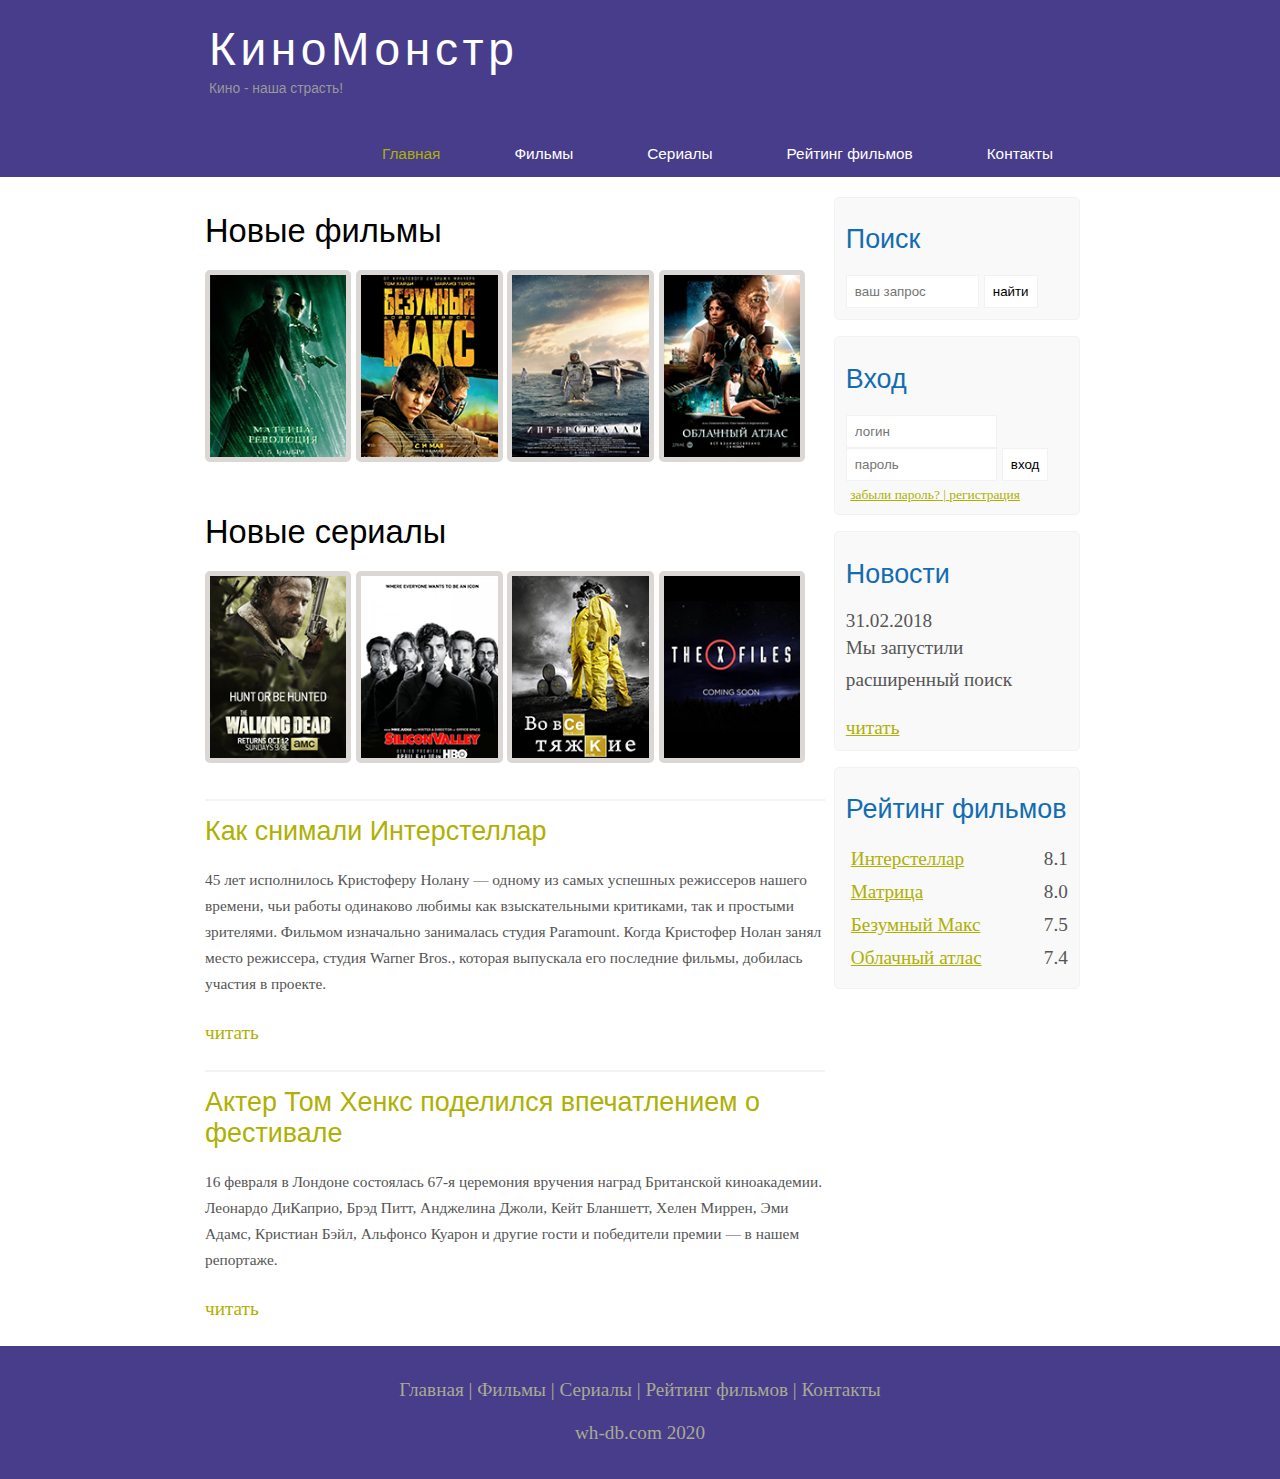
<file: index.html>
<!DOCTYPE html>
 <html lang="ru">

 <head>
   <meta charset="UTF-8">
   <meta name="viewport" content="width=device-width, initial-scale=1.0">
   <meta http-equiv="X-UA-Compatible" content="IE=edge">
   <meta name="description" content="Киномонстр - портал о кино">
   <meta name="keywords" content="фильмы, фильмы онлайн, кино онлайн, hd" />
   <link rel="stylesheet" href="assets/css/style.css">
   <title>КиноМонстр</title>
 </head>

 <body>
   <div class="main">
     <div class="header">
       <div class="logo">
         <div class="logo__text">
           <h1><a href="index.html">КиноМонстр</a></h1>
           <h2>Кино - наша страсть!</h2>
         </div>
       </div>
       <!------------------------------------ menubar ------------------------------------>
       <div class="menubar">
         <ul class="menu">
           <li class="selected"><a href="index.html">Главная</a></li>
           <li><a href="films.html">Фильмы</a></li>
           <li><a href="TVseries.html">Сериалы</a></li>
           <li><a href="rating.html">Рейтинг фильмов</a></li>
           <li><a href="contact.html">Контакты</a></li>
         </ul>
       </div>
     </div>
     <!--------------------------------- site__content ------------------------------------>
     <div class="site__content">
       <div class="sidebar__container">
         <div class="sidebar">
           <h2>Поиск</h2>
           <form method="POST" action="#" id="search__form">
             <input type="search" name="search_filed" placeholder="ваш запрос" />
             <input type="submit" class="btn" value="найти" />
           </form>
         </div>
         <!--------------------------------- sidebar ------------------------------------>
         <div class="sidebar">
           <h2>Вход</h2>
           <form method="POST" action="#" id="login">
             <input type="text" name="login_field" placeholder="логин" />
             <input type="password" name="password_filed" placeholder="пароль" />
             <input type="submit" class="btn" value="вход" />
             <div class="lables_passreg_text">
               <span><a href="#"> забыли пароль?</span> | <span><a href="#"> регистрация</a></span></a>
             </div>
           </form>
         </div>

         <div class="sidebar">
           <h2>Новости</h2>
           <span>31.02.2018</span>
           <p>Мы запустили расширенный поиск</p>
           <a href="#">читать</a>
         </div>

         <div class="sidebar">
           <h2>Рейтинг фильмов</h2>
           <ul>
             <li><a href="show.html">Интерстеллар</a><span class="rating_sidebar">8.1</span></li>
             <li><a href="show_matrix.html">Матрица</a><span class="rating_sidebar">8.0</span></li>
             <li><a href="show_max.html">Безумный Макс</a><span class="rating_sidebar">7.5</span></li>
             <li><a href="show_cloud.html">Облачный атлас</a><span class="rating_sidebar">7.4</span></li>
           </ul>
         </div>
       </div>
       <!--------------------------------- content ------------------------------------>

       <div class="content">
         <h1>Новые фильмы</h1>
         <div class="films__bloks">
           <a href="show_matrix.html"><img src="assets/img/matrix.png" alt="matrix"></a>
           <a href="show_max.html"><img src="assets/img/max.png" alt="max"></a>
           <a href="show.html"><img src="assets/img/inter.png" alt="inter"></a>
           <a href="show_cloud.html"><img src="assets/img/cloud.png" alt="cloud"></a>
         </div>
       </div>

       <div class="content">
         <h1>Новые сериалы</h1>
         <div class="films__bloks">
           <a href="#"><img src="assets/img/dead.png" alt="matrix"></a>
           <a href="#"><img src="assets/img/silicon.png" alt="max"></a>
           <a href="#"><img src="assets/img/breakingbad.png" alt="inter"></a>
           <a href="#"><img src="assets/img/xfiles.png" alt="cloud"></a>
         </div>
         <!--------------------------------- posts ------------------------------------>
         <div class="posts">
           <hr>
           <h2><a href="#">Как снимали Интерстеллар</a></h2>
         </div>

         <div class="posts__content">
           <p>45 лет исполнилось Кристоферу Нолану — одному из самых успешных режиссеров нашего времени, чьи работы
             одинаково любимы
             как взыскательными критиками, так и простыми зрителями. Фильмом изначально занималась студия Paramount.
             Когда Кристофер
             Нолан занял место режиссера, студия Warner Bros., которая выпускала его последние фильмы, добилась участия
             в проекте.</p>
         </div>
         <p><a href="#">читать</a></p>

         <div class="posts">
           <hr>
           <h2><a href="#">Актер Том Хенкс поделился впечатлением о фестивале</a></h2>
         </div>

         <div class="posts__content">
           <p>16 февраля в Лондоне состоялась 67-я церемония вручения наград Британской киноакадемии. Леонардо ДиКаприо,
             Брэд Питт,
             Анджелина Джоли, Кейт Бланшетт, Хелен Миррен, Эми Адамс, Кристиан Бэйл, Альфонсо Куарон и другие гости и
             победители
             премии — в нашем репортаже.</p>
         </div>
         <p><a href="#">читать</a></p>

       </div>
     </div>
     <!--------------------------------- footer ------------------------------------>
     <div class="footer">
       <p>
         <a href="index.html">Главная</a> |
         <a href="films.html">Фильмы</a> |
         <a href="TVseries.html">Сериалы</a> |
         <a href="rating.html">Рейтинг фильмов</a> |
         <a href="contact.html">Контакты</a>
       </p>
       <p>wh-db.com 2020</p>
     </div>
   </div>
 </body>

 </html>
</file>
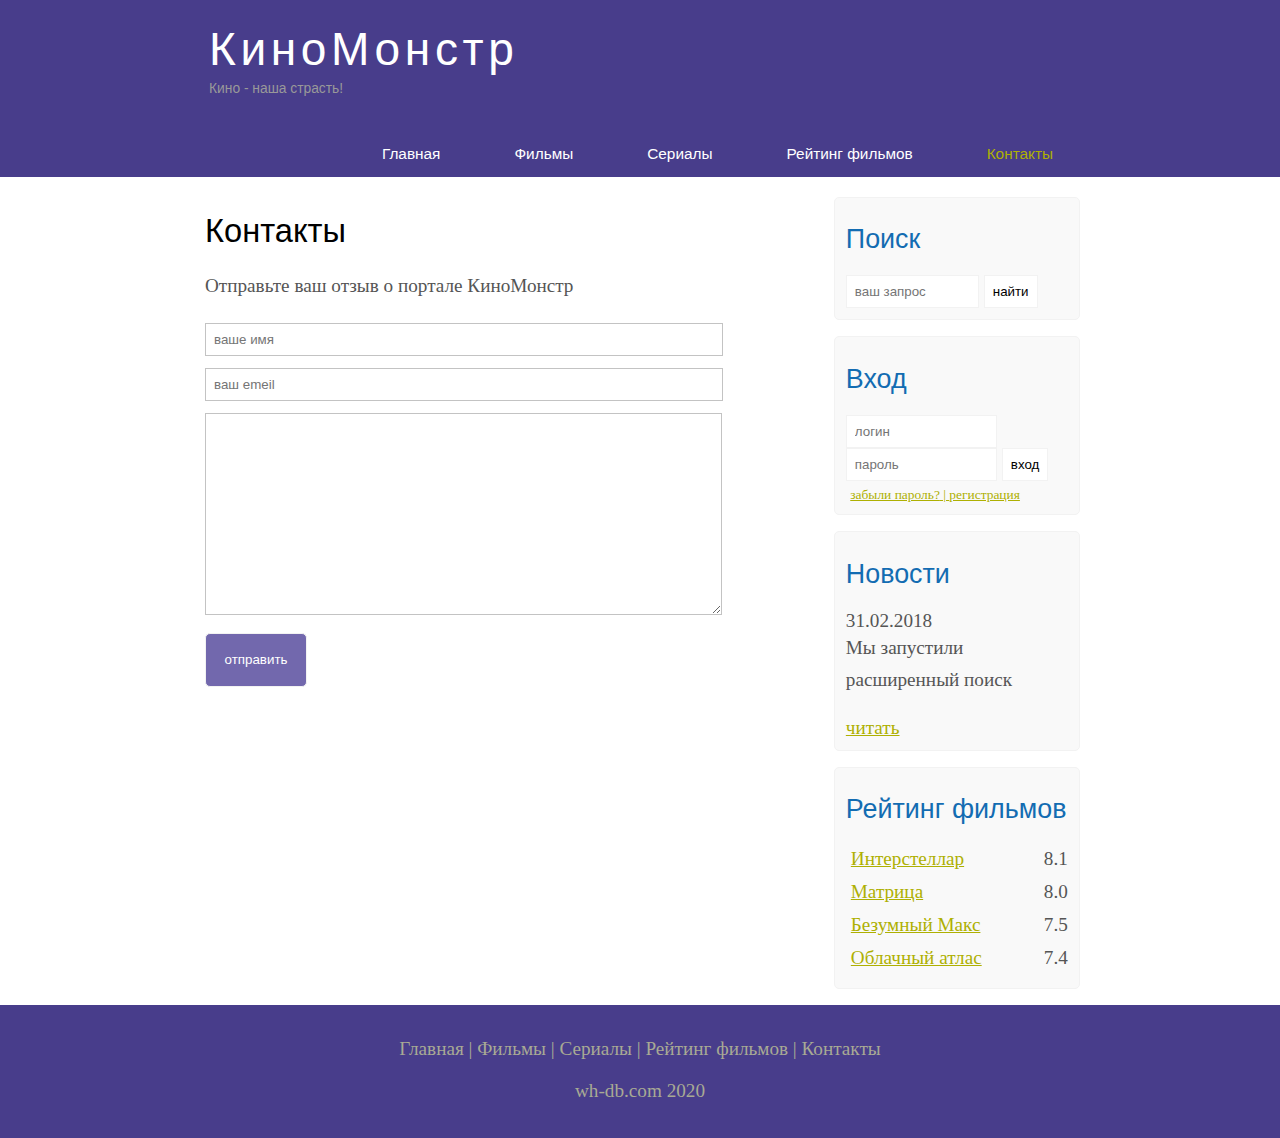
<file: contact.html>
<!DOCTYPE html>
<html lang="ru">

<head>
  <meta charset="UTF-8">
  <meta http-equiv="X-UA-Compatible" content="IE=edge">
  <meta name="viewport" content="width=device-width, initial-scale=1.0">
  <meta name="description" content="Киномонстр - портал о кино">
  <meta name="keywords" content="фильмы, фильмы онлайн, кино онлайн, hd" />
  <link rel="stylesheet" href="assets/css/style.css">
  <title>КиноМонстр</title>
</head>

<body>
  <div class="main">
    <div class="header">
      <div class="logo">
        <div class="logo__text">
          <h1><a href="index.html">КиноМонстр</a></h1>
          <h2>Кино - наша страсть!</h2>
        </div>
      </div>
      <!------------------------------------ menubar ------------------------------------>
      <div class="menubar">
        <ul class="menu">
          <li><a href="index.html">Главная</a></li>
          <li><a href="films.html">Фильмы</a></li>
          <li><a href="TVseries.html">Сериалы</a></li>
          <li><a href="rating.html">Рейтинг фильмов</a></li>
          <li class="selected"><a href="contact.html">Контакты</a></li>
        </ul>
      </div>
    </div>
    <!--------------------------------- site__content ------------------------------------>
    <div class="site__content">
      <div class="sidebar__container">
        <div class="sidebar">
          <h2>Поиск</h2>
          <form method="POST" action="#" id="search__form">
            <input type="search" name="search_filed" placeholder="ваш запрос" />
            <input type="submit" class="btn" value="найти" />
          </form>
        </div>
        <!--------------------------------- sidebar ------------------------------------>
        <div class="sidebar">
          <h2>Вход</h2>
          <form method="POST" action="#" id="login">
            <input type="text" name="login_field" placeholder="логин" />
            <input type="password" name="password_filed" placeholder="пароль" />
            <input type="submit" class="btn" value="вход" />
            <div class="lables_passreg_text">
              <span><a href="#"> забыли пароль?</span> | <span><a href="#"> регистрация</a></span></a>
            </div>
          </form>
        </div>

        <div class="sidebar">
          <h2>Новости</h2>
          <span>31.02.2018</span>
          <p>Мы запустили расширенный поиск</p>
          <a href="#">читать</a>
        </div>

        <div class="sidebar">
          <h2>Рейтинг фильмов</h2>
          <ul>
            <li><a href="show.html">Интерстеллар</a><span class="rating_sidebar">8.1</span></li>
            <li><a href="show_matrix.html">Матрица</a><span class="rating_sidebar">8.0</span></li>
            <li><a href="show_max.html">Безумный Макс</a><span class="rating_sidebar">7.5</span></li>
            <li><a href="show_cloud.html">Облачный атлас</a><span class="rating_sidebar">7.4</span></li>
          </ul>
        </div>
      </div>
      <!--------------------------------- content ------------------------------------>

      <div class="content">
        <h1>Контакты</h1>
        <p>Отправьте ваш отзыв о портале КиноМонстр</p>

        <div class="send__contact">
          <form method="POST" action="#">
            <input type="text" name="reviews__name" placeholder="ваше имя">
            <input type="email" name="reviews__emeil" placeholder="ваш emeil">
            <textarea name="reviews__text"></textarea>
            <input type="submit" value="отправить">
          </form>
        </div>

      </div>
    </div>
    <!--------------------------------- footer ------------------------------------>
    <div class="footer">
      <p>
        <a href="index.html">Главная</a> |
        <a href="films.html">Фильмы</a> |
        <a href="TVseries.html">Сериалы</a> |
        <a href="rating.html">Рейтинг фильмов</a> |
        <a href="contact.html">Контакты</a>
      </p>
      <p>wh-db.com 2020</p>
    </div>
  </div>
</body>

</html>
</file>
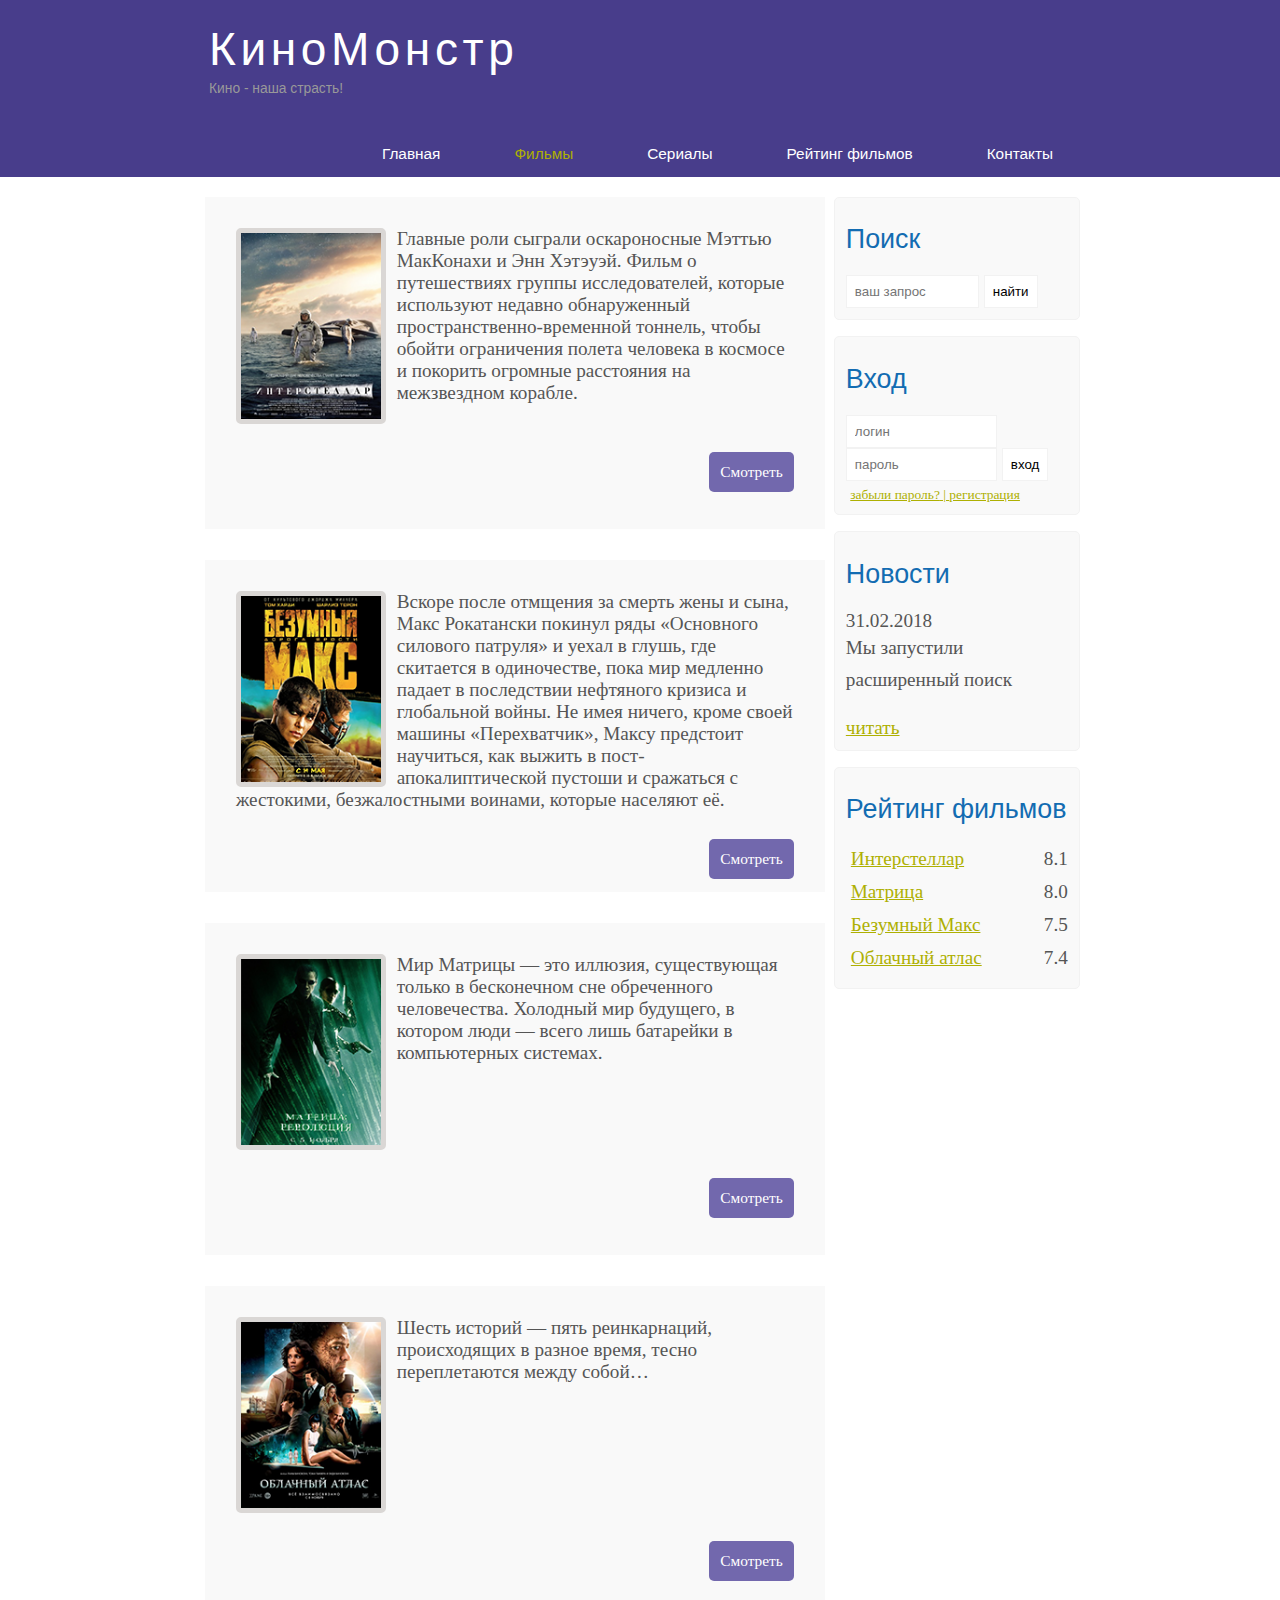
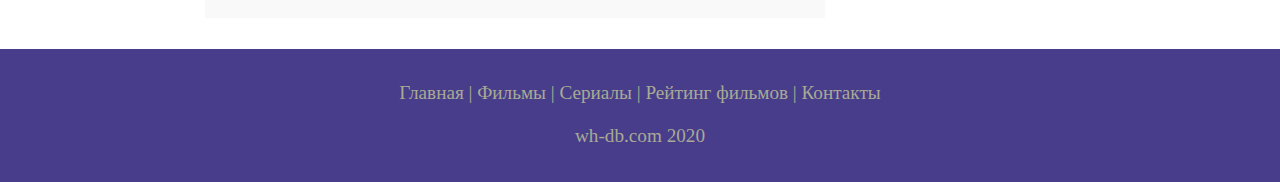
<file: films.html>
<!DOCTYPE html>
<html lang="ru">

<head>
  <meta charset="UTF-8">
  <meta http-equiv="X-UA-Compatible" content="IE=edge">
  <meta name="viewport" content="width=device-width, initial-scale=1.0">
  <meta name="description" content="Киномонстр - портал о кино">
  <meta name="keywords" content="фильмы, фильмы онлайн, кино онлайн, hd" />
  <link rel="stylesheet" href="assets/css/style.css">
  <title>КиноМонстр</title>
</head>

<body>
  <div class="main">
    <div class="header">
      <div class="logo">
        <div class="logo__text">
          <h1><a href="index.html">КиноМонстр</a></h1>
          <h2>Кино - наша страсть!</h2>
        </div>
      </div>
      <!------------------------------------ menubar ------------------------------------>
      <div class="menubar">
        <ul class="menu">
          <li><a href="index.html">Главная</a></li>
          <li class="selected"><a href="films.html">Фильмы</a></li>
          <li><a href="TVseries.html">Сериалы</a></li>
          <li><a href="rating.html">Рейтинг фильмов</a></li>
          <li><a href="contact.html">Контакты</a></li>
        </ul>
      </div>
    </div>
    <!--------------------------------- site__content ------------------------------------>
    <div class="site__content">
      <div class="sidebar__container">
        <div class="sidebar">
          <h2>Поиск</h2>
          <form method="POST" action="#" id="search__form">
            <input type="search" name="search_filed" placeholder="ваш запрос" />
            <input type="submit" class="btn" value="найти" />
          </form>
        </div>
        <!--------------------------------- sidebar ------------------------------------>
        <div class="sidebar">
          <h2>Вход</h2>
          <form method="POST" action="#" id="login">
            <input type="text" name="login_field" placeholder="логин" />
            <input type="password" name="password_filed" placeholder="пароль" />
            <input type="submit" class="btn" value="вход" />
            <div class="lables_passreg_text">
              <span><a href="#"> забыли пароль?</span> | <span><a href="#"> регистрация</a></span></a>
            </div>
          </form>
        </div>

        <div class="sidebar">
          <h2>Новости</h2>
          <span>31.02.2018</span>
          <p>Мы запустили расширенный поиск</p>
          <a href="#">читать</a>
        </div>

        <div class="sidebar">
          <h2>Рейтинг фильмов</h2>
          <ul>
            <li><a href="show.html">Интерстеллар</a><span class="rating_sidebar">8.1</span></li>
            <li><a href="show_matrix.html">Матрица</a><span class="rating_sidebar">8.0</span></li>
            <li><a href="show_max.html">Безумный Макс</a><span class="rating_sidebar">7.5</span></li>
            <li><a href="show_cloud.html">Облачный атлас</a><span class="rating_sidebar">7.4</span></li>
          </ul>
        </div>
      </div>
      <!--------------------------------- content ------------------------------------>

      <div class="content">

        <div class="info__films">
          <img src="assets/img/inter.png" alt="inter">
          Главные роли сыграли оскароносные Мэттью МакКонахи и Энн Хэтэуэй. Фильм о путешествиях группы исследователей,
          которые
          используют недавно обнаруженный пространственно-временной тоннель, чтобы обойти ограничения полета человека в
          космосе и
          покорить огромные расстояния на межзвездном корабле.
          <div class="button"><a href="show.html">Смотреть</a>
          </div>
        </div>

        <div class="info__films">
          <img src="assets/img/max.png" alt="max">
          Вскоре после отмщения за смерть жены и сына, Макс Рокатански покинул ряды «Основного силового патруля» и уехал
          в глушь, где скитается в одиночестве, пока мир медленно падает в последствии нефтяного кризиса и глобальной
          войны. Не имея
          ничего, кроме своей машины «Перехватчик», Максу предстоит научиться, как выжить в пост-апокалиптической
          пустоши и сражаться с жестокими, безжалостными воинами, которые населяют её.
          <div class="button"><a href="show_max.html">Смотреть</a>
          </div>
        </div>

        <div class="info__films">
          <img src="assets/img/matrix.png" alt="matrix">
          Мир Матрицы — это иллюзия, существующая только в бесконечном сне обреченного человечества. Холодный мир
          будущего, в котором люди — всего лишь батарейки в компьютерных системах.
          <div class="button"><a href="show_matrix.html">Смотреть</a>
          </div>
        </div>

        <div class="info__films">
          <img src="assets/img/cloud.png" alt="cloud">
          Шесть историй — пять реинкарнаций, происходящих в разное время, тесно переплетаются между собой…
          <div class="button"><a href="show_cloud.html">Смотреть</a>
          </div>
        </div>

      </div>
    </div>
    <!--------------------------------- footer ------------------------------------>
    <div class="footer">
      <p>
        <a href="index.html">Главная</a> |
        <a href="films.html">Фильмы</a> |
        <a href="TVseries.html">Сериалы</a> |
        <a href="rating.html">Рейтинг фильмов</a> |
        <a href="contact.html">Контакты</a>
      </p>
      <p>wh-db.com 2020</p>
    </div>
  </div>
</body>

</html>
</file>
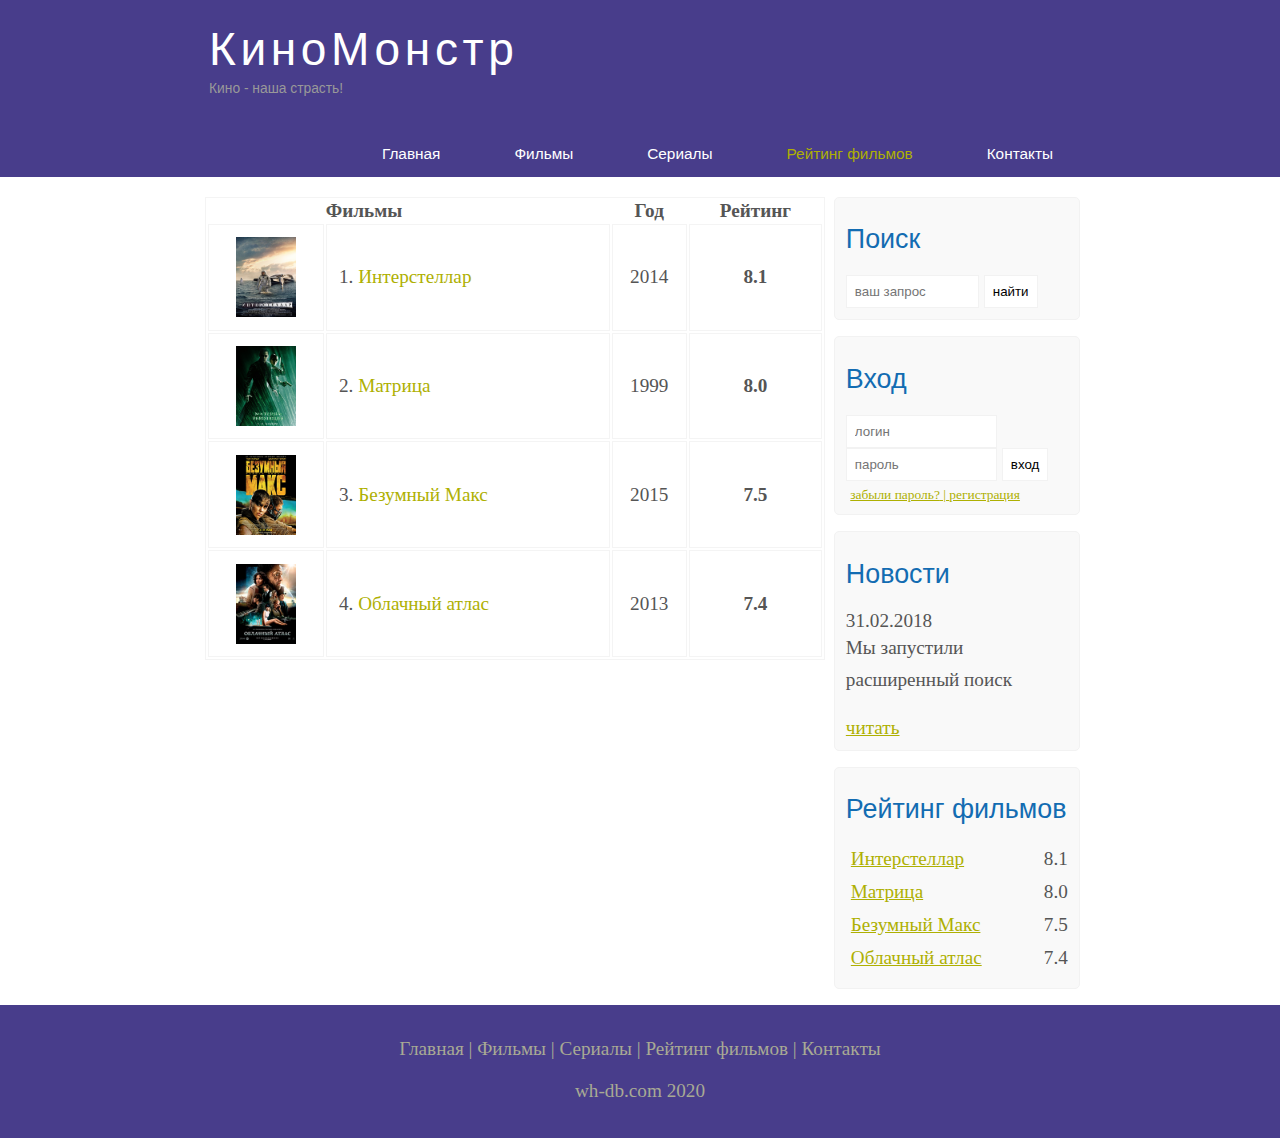
<file: rating.html>
<!DOCTYPE html>
<html lang="ru">

<head>
  <meta charset="UTF-8">
  <meta name="viewport" content="width=device-width, initial-scale=1.0">
  <meta http-equiv="X-UA-Compatible" content="IE=edge">
  <meta name="description" content="Киномонстр - портал о кино">
  <meta name="keywords" content="фильмы, фильмы онлайн, кино онлайн, hd" />
  <link rel="stylesheet" href="assets/css/style.css">
  <title>КиноМонстр</title>
</head>

<body>
  <div class="main">
    <div class="header">
      <div class="logo">
        <div class="logo__text">
          <h1><a href="index.html">КиноМонстр</a></h1>
          <h2>Кино - наша страсть!</h2>
        </div>
      </div>
      <!------------------------------------ menubar ------------------------------------>
      <div class="menubar">
        <ul class="menu">
          <li><a href="index.html">Главная</a></li>
          <li><a href="films.html">Фильмы</a></li>
          <li><a href="TVseries.html">Сериалы</a></li>
          <li class="selected"><a href="rating.html">Рейтинг фильмов</a></li>
          <li><a href="contact.html">Контакты</a></li>
        </ul>
      </div>
    </div>
    <!--------------------------------- site__content ------------------------------------>
    <div class="site__content">
      <div class="sidebar__container">
        <div class="sidebar">
          <h2>Поиск</h2>
          <form method="POST" action="#" id="search__form">
            <input type="search" name="search_filed" placeholder="ваш запрос" />
            <input type="submit" class="btn" value="найти" />
          </form>
        </div>
        <!--------------------------------- sidebar ------------------------------------>
        <div class="sidebar">
          <h2>Вход</h2>
          <form method="POST" action="#" id="login">
            <input type="text" name="login_field" placeholder="логин" />
            <input type="password" name="password_filed" placeholder="пароль" />
            <input type="submit" class="btn" value="вход" />
            <div class="lables_passreg_text">
              <span><a href="#"> забыли пароль?</span> | <span><a href="#"> регистрация</a></span></a>
            </div>
          </form>
        </div>

        <div class="sidebar">
          <h2>Новости</h2>
          <span>31.02.2018</span>
          <p>Мы запустили расширенный поиск</p>
          <a href="#">читать</a>
        </div>

        <div class="sidebar">
          <h2>Рейтинг фильмов</h2>
          <ul>
            <li><a href="show.html">Интерстеллар</a><span class="rating_sidebar">8.1</span></li>
            <li><a href="show_matrix.html">Матрица</a><span class="rating_sidebar">8.0</span></li>
            <li><a href="show_max.html">Безумный Макс</a><span class="rating_sidebar">7.5</span></li>
            <li><a href="show_cloud.html">Облачный атлас</a><span class="rating_sidebar">7.4</span></li>
          </ul>
        </div>
      </div>
      <!--------------------------------- content ------------------------------------>

      <div class="content">
        <table>
          <tr>
           <th></th>
           <th>Фильмы</th>
           <th class="center">Год</th>
           <th class="center">Рейтинг</th>
          </tr>

          <tr>
            <td class="center"><img src="assets/img/inter.png" alt="inter"></td>
            <td>1. <a href="show.html">Интерстеллар</a></td>
            <td class="center">2014</td>
            <td class="center rating">8.1</td>
          </tr>

          <tr>
            <td class="center"><img src="assets/img/matrix.png" alt="matrix"></td>
            <td>2. <a href="show_matrix.html">Матрица</a></td>
            <td class="center">1999</td>
            <td class="center rating">8.0</td>
          </tr>

          <tr>
            <td class="center"><img src="assets/img/max.png" alt="max"></td>
            <td>3. <a href="show_max.html">Безумный Макс</a></td>
            <td class="center">2015</td>
            <td class="center rating">7.5</td>
          </tr>

          <tr>
            <td class="center"><img src="assets/img/cloud.png" alt="cloud"></td>
            <td>4. <a href="show_cloud.html">Облачный атлас</a></td>
            <td class="center">2013</td>
            <td class="center rating">7.4</td>
          </tr>

        </table>
      </div>
    </div>
    <!--------------------------------- footer ------------------------------------>
    <div class="footer">
      <p>
        <a href="index.html">Главная</a> |
        <a href="films.html">Фильмы</a> |
        <a href="TVseries.html">Сериалы</a> |
        <a href="rating.html">Рейтинг фильмов</a> |
        <a href="contact.html">Контакты</a>
      </p>
      <p>wh-db.com 2020</p>
    </div>
  </div>
</body>

</html>
</file>
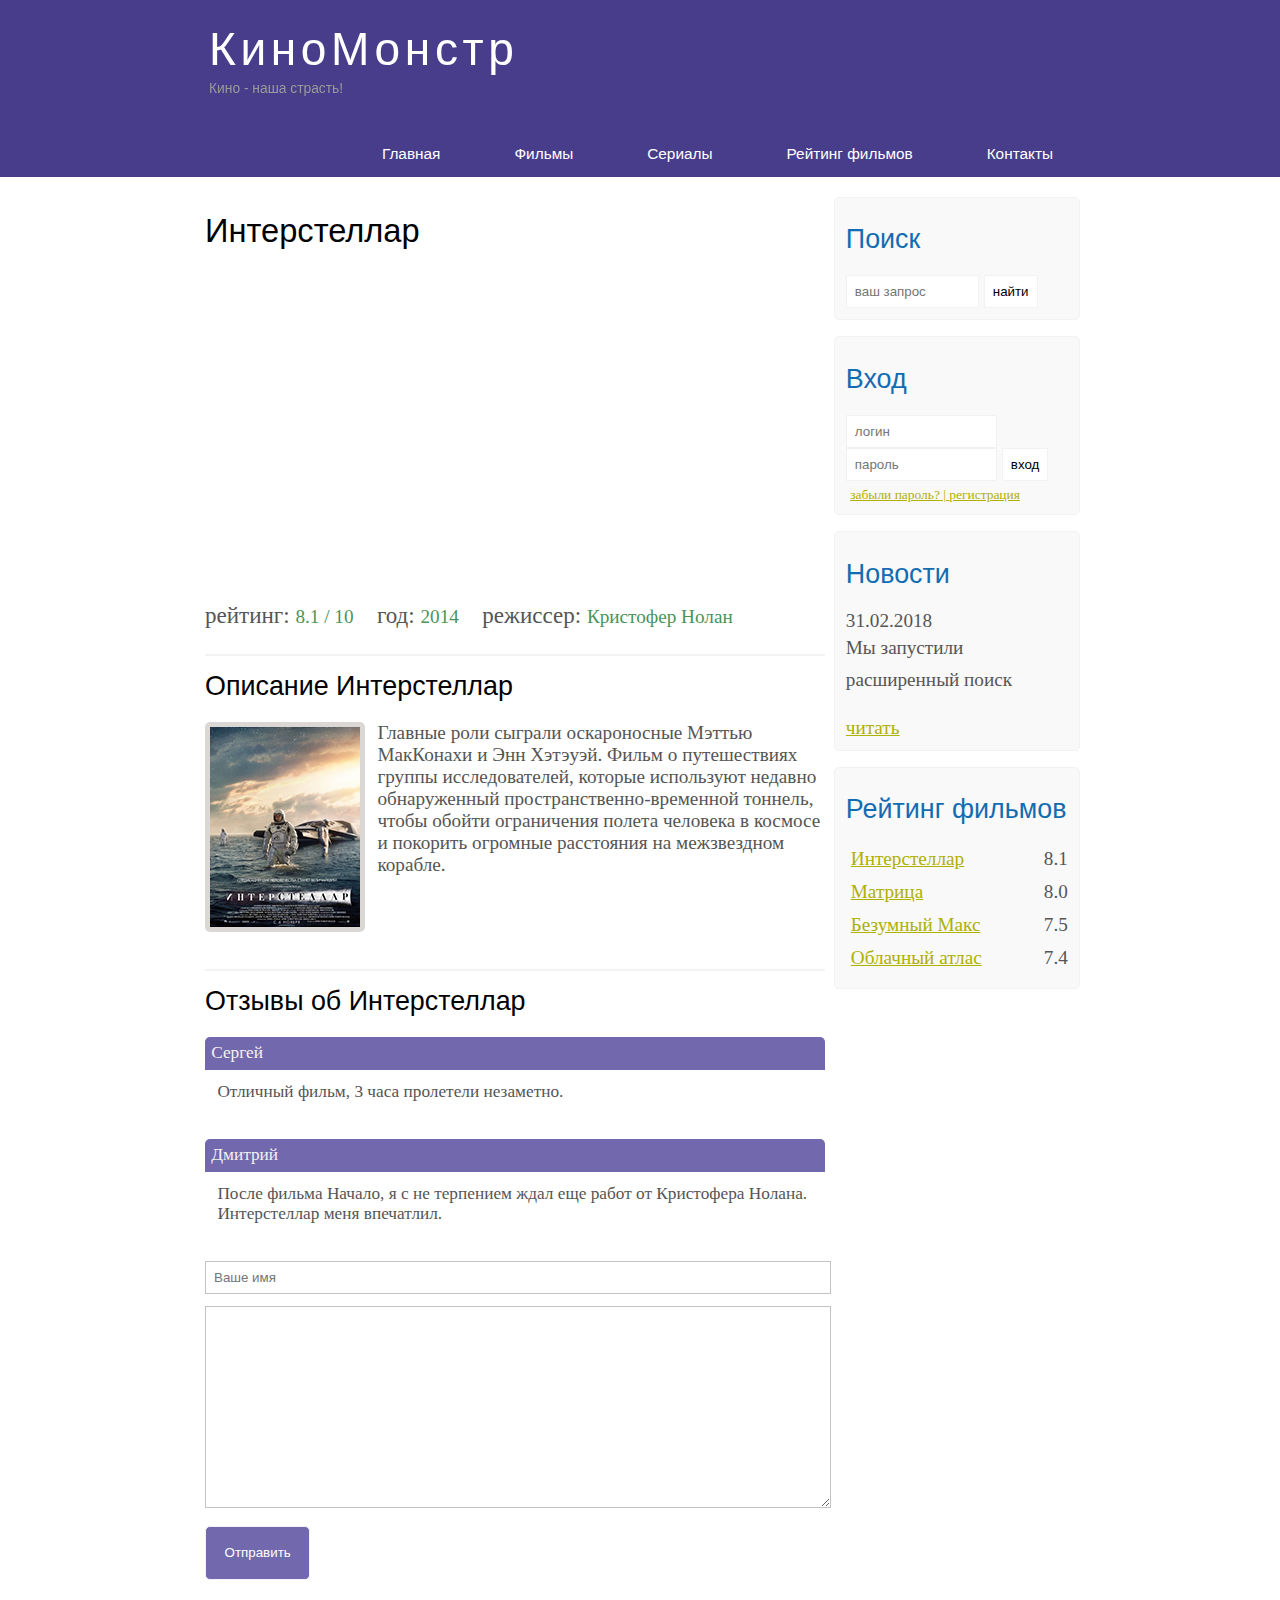
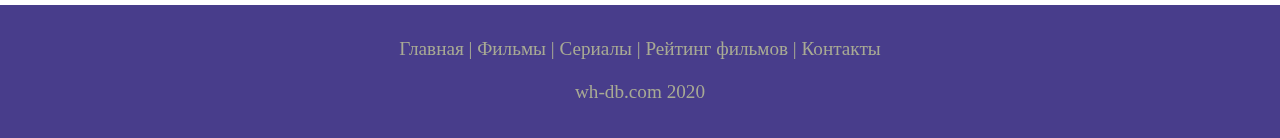
<file: show.html>
<!DOCTYPE html>
<html lang="ru">

<head>
  <meta charset="UTF-8">
  <meta name="viewport" content="width=device-width, initial-scale=1.0">
  <meta http-equiv="X-UA-Compatible" content="IE=edge">
  <meta name="description" content="Киномонстр - портал о кино">
  <meta name="keywords" content="фильмы, фильмы онлайн, кино онлайн, hd" />
  <link rel="stylesheet" href="assets/css/style.css">
  <title>КиноМонстр</title>
</head>

<body>
  <div class="main">
    <div class="header">
      <div class="logo">
        <div class="logo__text">
          <h1><a href="index.html">КиноМонстр</a></h1>
          <h2>Кино - наша страсть!</h2>
        </div>
      </div>
      <!------------------------------------ menubar ------------------------------------>
      <div class="menubar">
        <ul class="menu">
          <li><a href="index.html">Главная</a></li>
          <li><a href="films.html">Фильмы</a></li>
          <li><a href="TVseries.html">Сериалы</a></li>
          <li><a href="rating.html">Рейтинг фильмов</a></li>
          <li><a href="contact.html">Контакты</a></li>
        </ul>
      </div>
    </div>
    <!--------------------------------- site__content ------------------------------------>
    <div class="site__content">
      <div class="sidebar__container">
        <div class="sidebar">
          <h2>Поиск</h2>
          <form method="POST" action="#" id="search__form">
            <input type="search" name="search_filed" placeholder="ваш запрос" />
            <input type="submit" class="btn" value="найти" />
          </form>
        </div>
        <!--------------------------------- sidebar ------------------------------------>
        <div class="sidebar">
          <h2>Вход</h2>
          <form method="POST" action="#" id="login">
            <input type="text" name="login_field" placeholder="логин" />
            <input type="password" name="password_filed" placeholder="пароль" />
            <input type="submit" class="btn" value="вход" />
            <div class="lables_passreg_text">
              <span><a href="#"> забыли пароль?</span> | <span><a href="#"> регистрация</a></span></a>
            </div>
          </form>
        </div>

        <div class="sidebar">
          <h2>Новости</h2>
          <span>31.02.2018</span>
          <p>Мы запустили расширенный поиск</p>
          <a href="#">читать</a>
        </div>

        <div class="sidebar">
          <h2>Рейтинг фильмов</h2>
          <ul>
            <li><a href="show.html">Интерстеллар</a><span class="rating_sidebar">8.1</span></li>
            <li><a href="show_matrix.html">Матрица</a><span class="rating_sidebar">8.0</span></li>
            <li><a href="show_max.html">Безумный Макс</a><span class="rating_sidebar">7.5</span></li>
            <li><a href="show_cloud.html">Облачный атлас</a><span class="rating_sidebar">7.4</span></li>
          </ul>
        </div>
      </div>
      <!--------------------------------- content ------------------------------------>

      <div class="content">
        <h1>Интерстеллар</h1>
        <iframe width="560" height="315" src="https://www.youtube.com/embed/qcPfI0y7wRU" frameborder="0"
          allow="accelerometer; autoplay; clipboard-write; encrypted-media; gyroscope; picture-in-picture"
          allowfullscreen></iframe>

        <div class="info__film__page">
          <span class="lable">рейтинг: </span><span class="value">8.1 / 10</span>
          <span class="lable">год: </span><span class="value">2014</span>
          <span class="lable">режиссер: </span><span class="value">Кристофер Нолан</span>
        </div>

        <hr>
        <h2>Описание Интерстеллар</h2>

        <div class="description__film">
          <img src="assets/img/inter.png" alt="inter">
          Главные роли сыграли оскароносные Мэттью МакКонахи и Энн Хэтэуэй. Фильм о путешествиях группы исследователей,
          которые
          используют недавно обнаруженный пространственно-временной тоннель, чтобы обойти ограничения полета человека в
          космосе и
          покорить огромные расстояния на межзвездном корабле.
        </div>

        <hr>
        <h2>Отзывы об Интерстеллар</h2>

        <div class="reviews">
          <div class="reviews__name">
            Сергей
          </div>
          <div class="reviews__text">
            Отличный фильм, 3 часа пролетели незаметно.
          </div>
        </div>

        <div class="reviews">
          <div class="reviews__name">
            Дмитрий
          </div>
          <div class="reviews__text">
            После фильма Начало, я с не терпением ждал еще работ от Кристофера Нолана. Интерстеллар меня впечатлил.
          </div>
        </div>

        <div class="send">
          <form method="POST" action="#" id="reviev">
            <input type="text" name="reviews__name" placeholder="Ваше имя">
            <textarea name="reviews__text"></textarea>
            <input type="submit" value="Отправить">
          </form>
        </div>

      </div>
    </div>
    <!--------------------------------- footer ------------------------------------>
    <div class="footer">
      <p>
        <a href="index.html">Главная</a> |
        <a href="films.html">Фильмы</a> |
        <a href="TVseries.html">Сериалы</a> |
        <a href="rating.html">Рейтинг фильмов</a> |
        <a href="contact.html">Контакты</a>
      </p>
      <p>wh-db.com 2020</p>
    </div>
  </div>
</body>

</html>
</file>
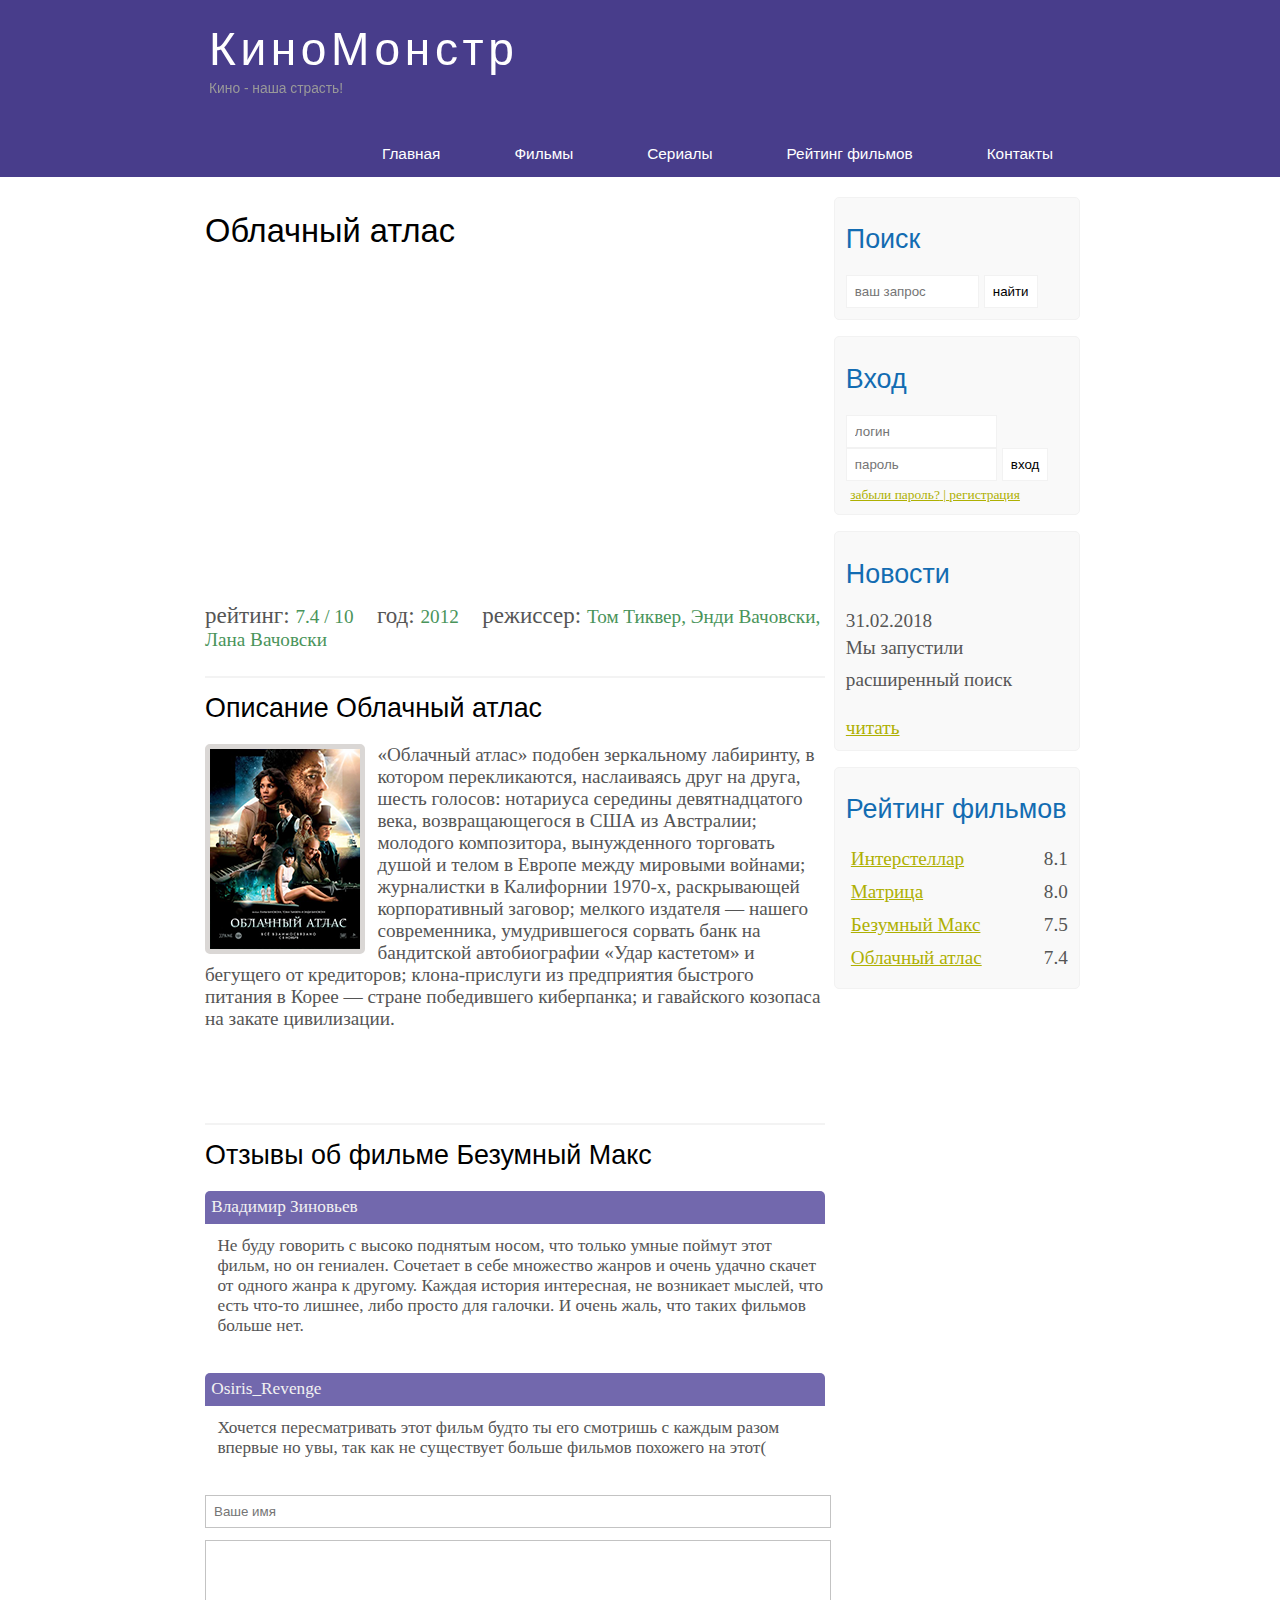
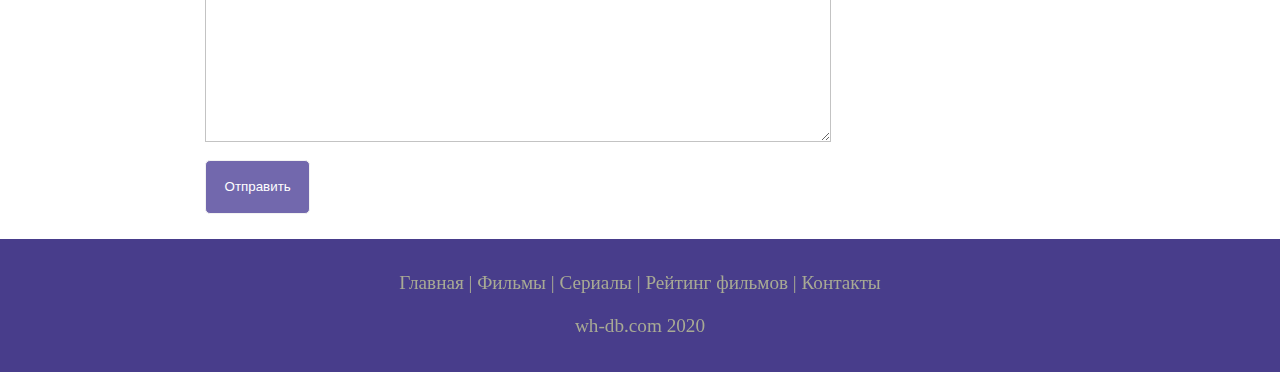
<file: show_cloud.html>
<!DOCTYPE html>
<html lang="ru">

<head>
  <meta charset="UTF-8">
  <meta name="viewport" content="width=device-width, initial-scale=1.0">
  <meta http-equiv="X-UA-Compatible" content="IE=edge">
  <meta name="description" content="Киномонстр - портал о кино">
  <meta name="keywords" content="фильмы, фильмы онлайн, кино онлайн, hd" />
  <link rel="stylesheet" href="assets/css/style.css">
  <title>КиноМонстр</title>
</head>

<body>
  <div class="main">
    <div class="header">
      <div class="logo">
        <div class="logo__text">
          <h1><a href="index.html">КиноМонстр</a></h1>
          <h2>Кино - наша страсть!</h2>
        </div>
      </div>
      <!------------------------------------ menubar ------------------------------------>
      <div class="menubar">
        <ul class="menu">
          <li><a href="index.html">Главная</a></li>
          <li><a href="films.html">Фильмы</a></li>
          <li><a href="TVseries.html">Сериалы</a></li>
          <li><a href="rating.html">Рейтинг фильмов</a></li>
          <li><a href="contact.html">Контакты</a></li>
        </ul>
      </div>
    </div>
    <!--------------------------------- site__content ------------------------------------>
    <div class="site__content">
      <div class="sidebar__container">
        <div class="sidebar">
          <h2>Поиск</h2>
          <form method="POST" action="#" id="search__form">
            <input type="search" name="search_filed" placeholder="ваш запрос" />
            <input type="submit" class="btn" value="найти" />
          </form>
        </div>
        <!--------------------------------- sidebar ------------------------------------>
        <div class="sidebar">
          <h2>Вход</h2>
          <form method="POST" action="#" id="login">
            <input type="text" name="login_field" placeholder="логин" />
            <input type="password" name="password_filed" placeholder="пароль" />
            <input type="submit" class="btn" value="вход" />
            <div class="lables_passreg_text">
              <span><a href="#"> забыли пароль?</span> | <span><a href="#"> регистрация</a></span></a>
            </div>
          </form>
        </div>

        <div class="sidebar">
          <h2>Новости</h2>
          <span>31.02.2018</span>
          <p>Мы запустили расширенный поиск</p>
          <a href="#">читать</a>
        </div>

        <div class="sidebar">
          <h2>Рейтинг фильмов</h2>
          <ul>
            <li><a href="show.html">Интерстеллар</a><span class="rating_sidebar">8.1</span></li>
            <li><a href="show_matrix.html">Матрица</a><span class="rating_sidebar">8.0</span></li>
            <li><a href="show_max.html">Безумный Макс</a><span class="rating_sidebar">7.5</span></li>
            <li><a href="show_cloud.html">Облачный атлас</a><span class="rating_sidebar">7.4</span></li>
          </ul>
        </div>
      </div>
      <!--------------------------------- content ------------------------------------>

      <div class="content">
        <h1>Облачный атлас</h1>
          <iframe width="560" height="315" src="https://www.youtube.com/embed/K2VtiZSvwuo" title="YouTube video player"
            frameborder="0"
            allow="accelerometer; autoplay; clipboard-write; encrypted-media; gyroscope; picture-in-picture"
            allowfullscreen></iframe>

        <div class="info__film__page">
          <span class="lable">рейтинг: </span><span class="value">7.4 / 10</span>
          <span class="lable">год: </span><span class="value">2012</span>
          <span class="lable">режиссер: </span><span class="value">Том Тиквер, Энди Вачовски, Лана Вачовски</span>
        </div>

        <hr>
        <h2>Описание Облачный атлас</h2>

        <div class="description__film">
          <img src="assets/img/cloud.png" alt="cloud">
          «Облачный атлас» подобен зеркальному лабиринту, в котором перекликаются, наслаиваясь друг на друга, шесть
          голосов: нотариуса середины девятнадцатого века, возвращающегося в США из Австралии; молодого композитора,
          вынужденного торговать душой и телом в Европе между мировыми войнами; журналистки в Калифорнии 1970-х,
          раскрывающей корпоративный заговор; мелкого издателя — нашего современника, умудрившегося сорвать банк на
          бандитской автобиографии «Удар кастетом» и бегущего от кредиторов; клона-прислуги из предприятия быстрого
          питания в Корее — стране победившего киберпанка; и гавайского козопаса на закате цивилизации.
        </div>

        <hr>
        <h2>Отзывы об фильме Безумный Макс</h2>

        <div class="reviews">
          <div class="reviews__name">
            Владимир Зиновьев
          </div>
          <div class="reviews__text">
            Не буду говорить с высоко поднятым носом, что только умные поймут этот фильм, но он гениален.
            Сочетает в себе множество жанров и очень удачно скачет от одного жанра к другому.
            Каждая история интересная, не возникает мыслей, что есть что-то лишнее, либо просто для галочки.
            И очень жаль, что таких фильмов больше нет.
          </div>
        </div>

        <div class="reviews">
          <div class="reviews__name">
            Osiris_Revenge
          </div>
          <div class="reviews__text">
            Хочется пересматривать этот фильм будто ты его смотришь с каждым разом впервые но увы, так как не существует
            больше фильмов похожего на этот(
          </div>
        </div>

        <div class="send">
          <form method="POST" action="#" id="reviev">
            <input type="text" name="reviews__name" placeholder="Ваше имя">
            <textarea name="reviews__text"></textarea>
            <input type="submit" value="Отправить">
          </form>
        </div>

      </div>
    </div>
    <!--------------------------------- footer ------------------------------------>
    <div class="footer">
      <p>
        <a href="index.html">Главная</a> |
        <a href="films.html">Фильмы</a> |
        <a href="TVseries.html">Сериалы</a> |
        <a href="rating.html">Рейтинг фильмов</a> |
        <a href="contact.html">Контакты</a>
      </p>
      <p>wh-db.com 2020</p>
    </div>
  </div>
</body>

</html>
</file>
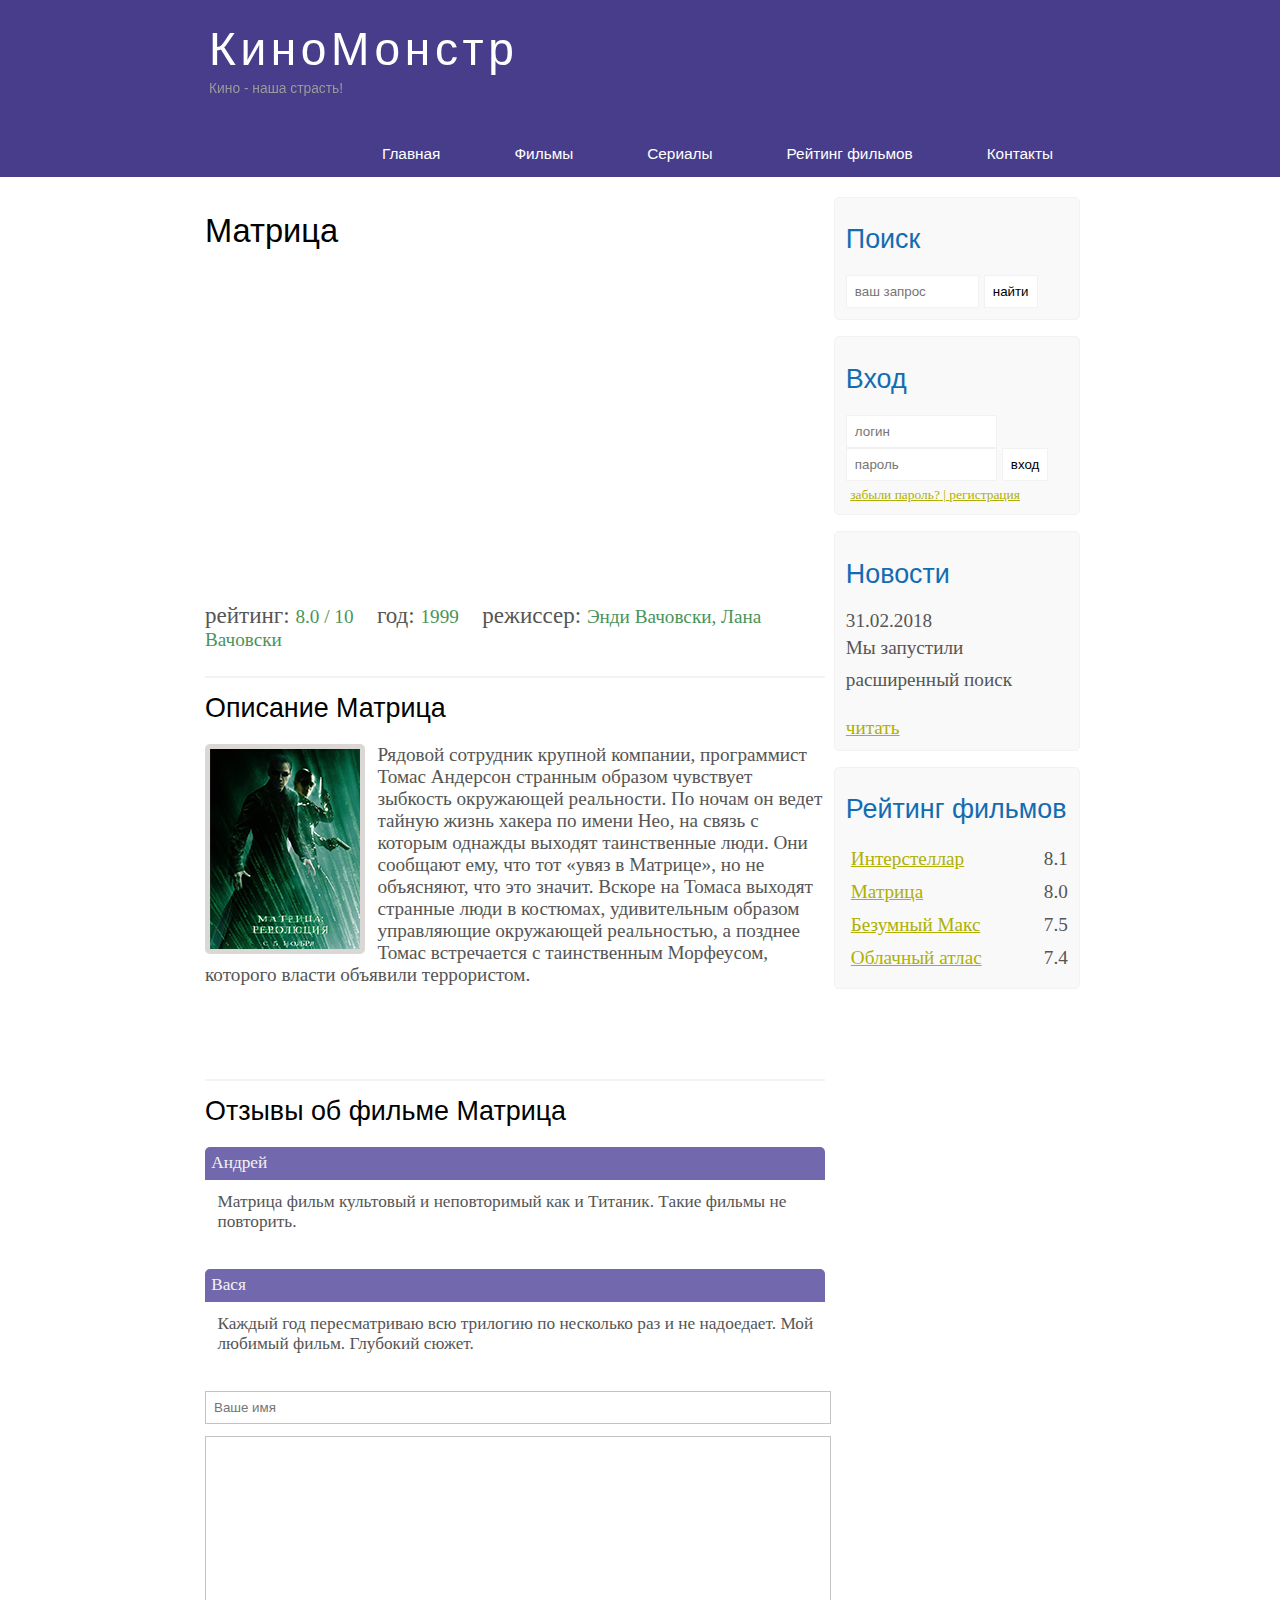
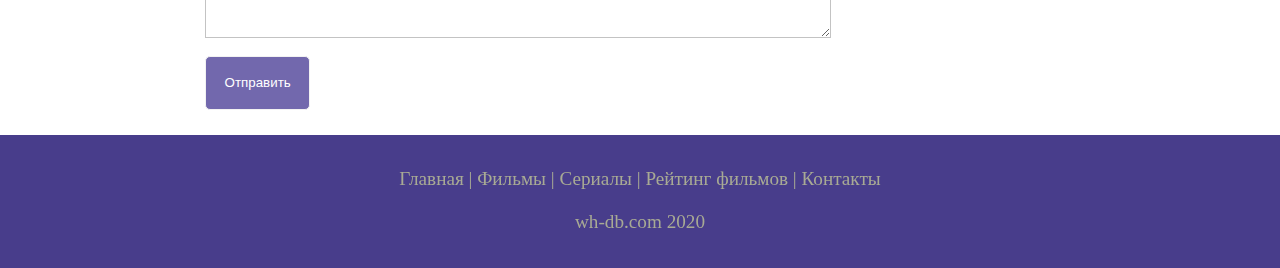
<file: show_matrix.html>
<!DOCTYPE html>
<html lang="ru">

<head>
  <meta charset="UTF-8">
  <meta name="viewport" content="width=device-width, initial-scale=1.0">
  <meta http-equiv="X-UA-Compatible" content="IE=edge">
  <meta name="description" content="Киномонстр - портал о кино">
  <meta name="keywords" content="фильмы, фильмы онлайн, кино онлайн, hd" />
  <link rel="stylesheet" href="assets/css/style.css">
  <title>КиноМонстр</title>
</head>

<body>
  <div class="main">
    <div class="header">
      <div class="logo">
        <div class="logo__text">
          <h1><a href="index.html">КиноМонстр</a></h1>
          <h2>Кино - наша страсть!</h2>
        </div>
      </div>
      <!------------------------------------ menubar ------------------------------------>
      <div class="menubar">
        <ul class="menu">
          <li><a href="index.html">Главная</a></li>
          <li><a href="films.html">Фильмы</a></li>
          <li><a href="TVseries.html">Сериалы</a></li>
          <li><a href="rating.html">Рейтинг фильмов</a></li>
          <li><a href="contact.html">Контакты</a></li>
        </ul>
      </div>
    </div>
    <!--------------------------------- site__content ------------------------------------>
    <div class="site__content">
      <div class="sidebar__container">
        <div class="sidebar">
          <h2>Поиск</h2>
          <form method="POST" action="#" id="search__form">
            <input type="search" name="search_filed" placeholder="ваш запрос" />
            <input type="submit" class="btn" value="найти" />
          </form>
        </div>
        <!--------------------------------- sidebar ------------------------------------>
        <div class="sidebar">
          <h2>Вход</h2>
          <form method="POST" action="#" id="login">
            <input type="text" name="login_field" placeholder="логин" />
            <input type="password" name="password_filed" placeholder="пароль" />
            <input type="submit" class="btn" value="вход" />
            <div class="lables_passreg_text">
              <span><a href="#"> забыли пароль?</span> | <span><a href="#"> регистрация</a></span></a>
            </div>
          </form>
        </div>

        <div class="sidebar">
          <h2>Новости</h2>
          <span>31.02.2018</span>
          <p>Мы запустили расширенный поиск</p>
          <a href="#">читать</a>
        </div>

        <div class="sidebar">
          <h2>Рейтинг фильмов</h2>
          <ul>
            <li><a href="show.html">Интерстеллар</a><span class="rating_sidebar">8.1</span></li>
            <li><a href="show_matrix.html">Матрица</a><span class="rating_sidebar">8.0</span></li>
            <li><a href="show_max.html">Безумный Макс</a><span class="rating_sidebar">7.5</span></li>
            <li><a href="show_cloud.html">Облачный атлас</a><span class="rating_sidebar">7.4</span></li>
          </ul>
        </div>
      </div>
      <!--------------------------------- content ------------------------------------>

      <div class="content">
        <h1>Матрица</h1>
        <iframe width="560" height="315" src="https://www.youtube.com/embed/YihPA42fdQ8" title="YouTube video player"
          frameborder="0"
          allow="accelerometer; autoplay; clipboard-write; encrypted-media; gyroscope; picture-in-picture"
          allowfullscreen></iframe>

        <div class="info__film__page">
          <span class="lable">рейтинг: </span><span class="value">8.0 / 10</span>
          <span class="lable">год: </span><span class="value">1999</span>
          <span class="lable">режиссер: </span><span class="value">Энди Вачовски, Лана Вачовски</span>
        </div>

        <hr>
        <h2>Описание Матрица</h2>

        <div class="description__film">
          <img src="assets/img/matrix.png" alt="matrix">
          Рядовой сотрудник крупной компании, программист Томас Андерсон странным образом чувствует зыбкость окружающей
          реальности. По ночам он ведет тайную жизнь хакера по имени Нео, на связь с которым однажды выходят
          таинственные
          люди. Они сообщают ему, что тот «увяз в Матрице», но не объясняют, что это значит. Вскоре на Томаса выходят
          странные люди в костюмах, удивительным образом управляющие окружающей реальностью, а позднее Томас встречается
          с таинственным Морфеусом, которого власти объявили террористом.
        </div>

        <hr>
        <h2>Отзывы об фильме Матрица</h2>

        <div class="reviews">
          <div class="reviews__name">
            Андрей
          </div>
          <div class="reviews__text">
            Матрица фильм культовый и неповторимый как и Титаник. Такие фильмы не повторить.
          </div>
        </div>

        <div class="reviews">
          <div class="reviews__name">
            Вася
          </div>
          <div class="reviews__text">
            Каждый год пересматриваю всю трилогию по несколько раз и не надоедает. Мой любимый фильм. Глубокий сюжет.
          </div>
        </div>

        <div class="send">
          <form method="POST" action="#" id="reviev">
            <input type="text" name="reviews__name" placeholder="Ваше имя">
            <textarea name="reviews__text"></textarea>
            <input type="submit" value="Отправить">
          </form>
        </div>

      </div>
    </div>
    <!--------------------------------- footer ------------------------------------>
    <div class="footer">
      <p>
        <a href="index.html">Главная</a> |
        <a href="films.html">Фильмы</a> |
        <a href="TVseries.html">Сериалы</a> |
        <a href="rating.html">Рейтинг фильмов</a> |
        <a href="contact.html">Контакты</a>
      </p>
      <p>wh-db.com 2020</p>
    </div>
  </div>
</body>

</html>
</file>
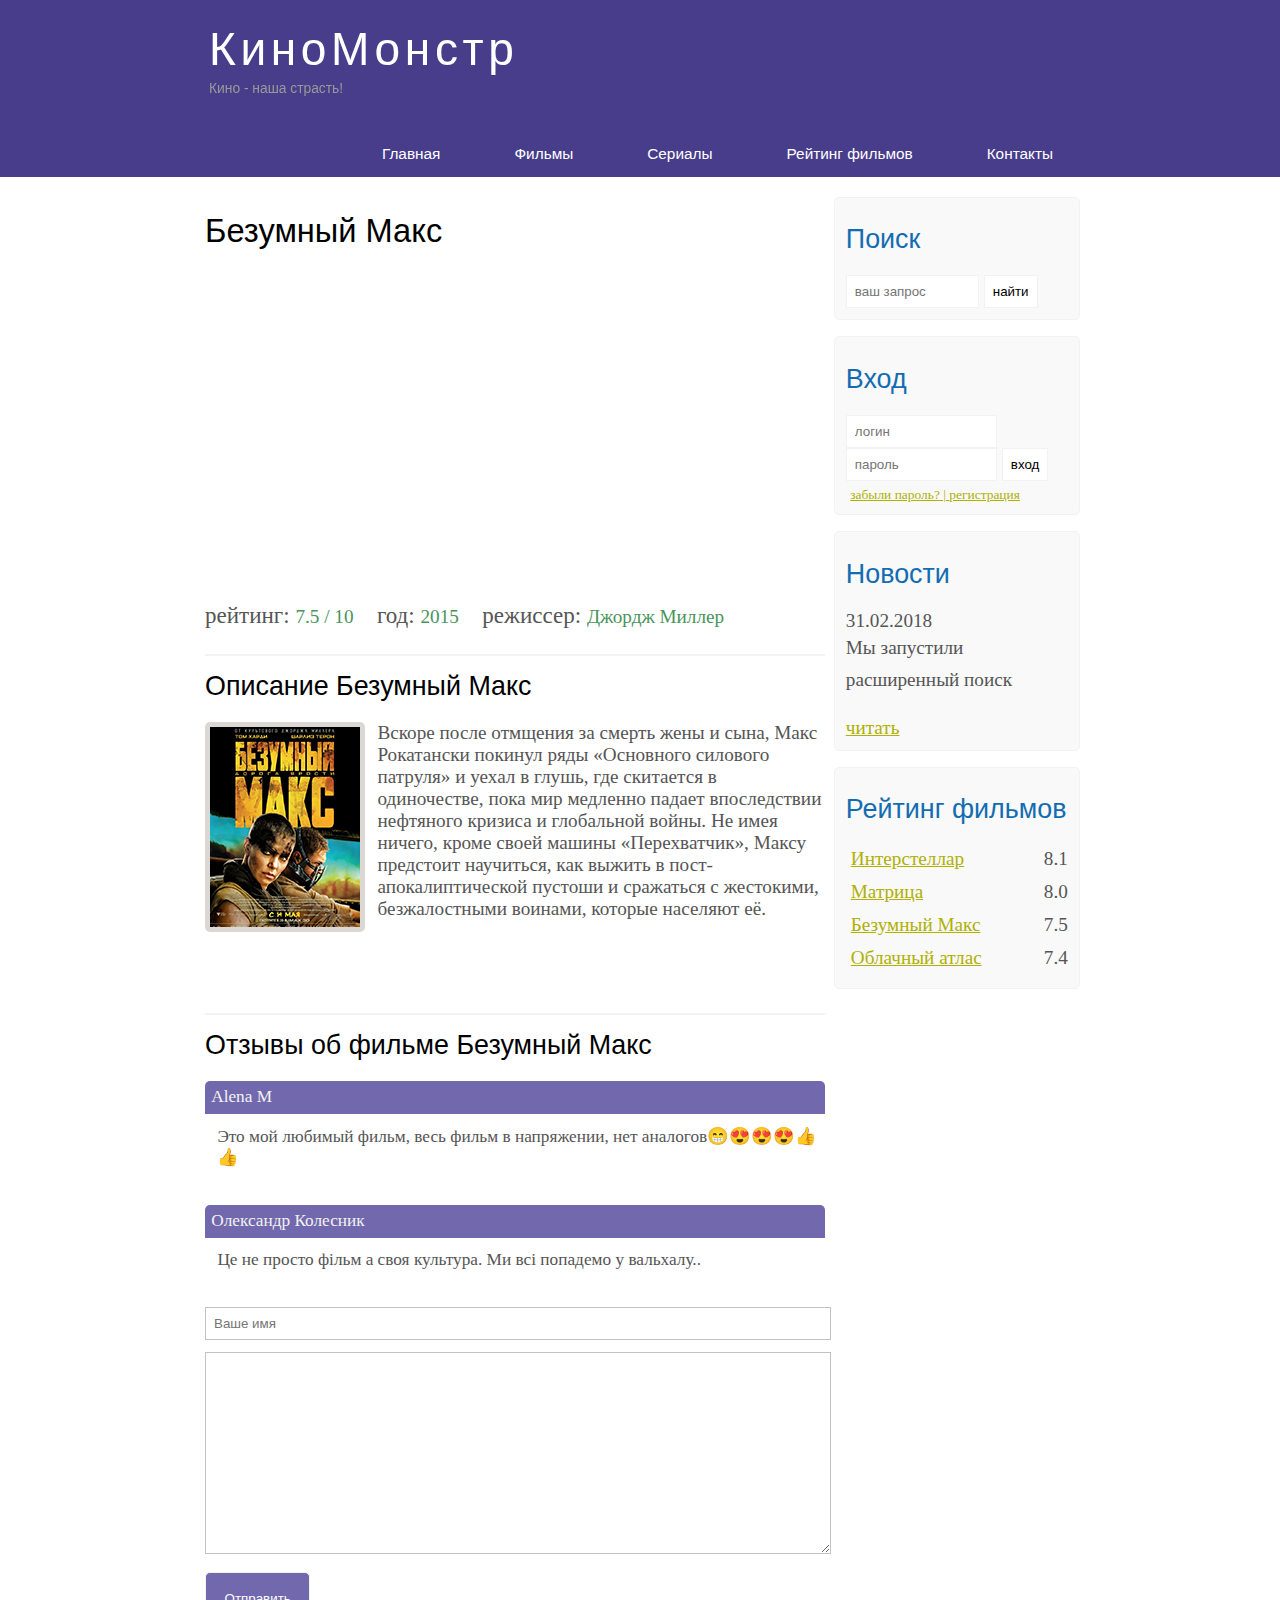
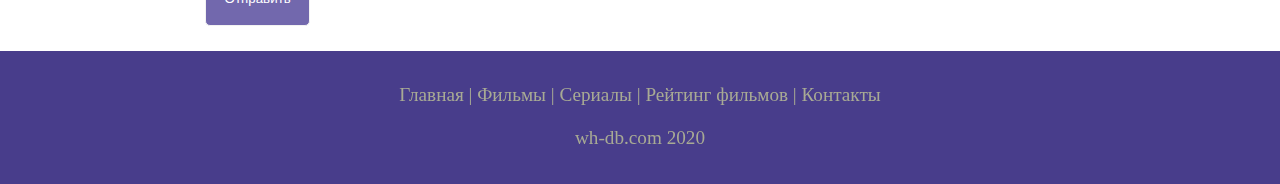
<file: show_max.html>
<!DOCTYPE html>
<html lang="ru">

<head>
  <meta charset="UTF-8">
  <meta name="viewport" content="width=device-width, initial-scale=1.0">
  <meta http-equiv="X-UA-Compatible" content="IE=edge">
  <meta name="description" content="Киномонстр - портал о кино">
  <meta name="keywords" content="фильмы, фильмы онлайн, кино онлайн, hd" />
  <link rel="stylesheet" href="assets/css/style.css">
  <title>КиноМонстр</title>
</head>

<body>
  <div class="main">
    <div class="header">
      <div class="logo">
        <div class="logo__text">
          <h1><a href="index.html">КиноМонстр</a></h1>
          <h2>Кино - наша страсть!</h2>
        </div>
      </div>
      <!------------------------------------ menubar ------------------------------------>
      <div class="menubar">
        <ul class="menu">
          <li><a href="index.html">Главная</a></li>
          <li><a href="films.html">Фильмы</a></li>
          <li><a href="TVseries.html">Сериалы</a></li>
          <li><a href="rating.html">Рейтинг фильмов</a></li>
          <li><a href="contact.html">Контакты</a></li>
        </ul>
      </div>
    </div>
    <!--------------------------------- site__content ------------------------------------>
    <div class="site__content">
      <div class="sidebar__container">
        <div class="sidebar">
          <h2>Поиск</h2>
          <form method="POST" action="#" id="search__form">
            <input type="search" name="search_filed" placeholder="ваш запрос" />
            <input type="submit" class="btn" value="найти" />
          </form>
        </div>
        <!--------------------------------- sidebar ------------------------------------>
        <div class="sidebar">
          <h2>Вход</h2>
          <form method="POST" action="#" id="login">
            <input type="text" name="login_field" placeholder="логин" />
            <input type="password" name="password_filed" placeholder="пароль" />
            <input type="submit" class="btn" value="вход" />
            <div class="lables_passreg_text">
              <span><a href="#"> забыли пароль?</span> | <span><a href="#"> регистрация</a></span></a>
            </div>
          </form>
        </div>

        <div class="sidebar">
          <h2>Новости</h2>
          <span>31.02.2018</span>
          <p>Мы запустили расширенный поиск</p>
          <a href="#">читать</a>
        </div>

        <div class="sidebar">
          <h2>Рейтинг фильмов</h2>
          <ul>
            <li><a href="show.html">Интерстеллар</a><span class="rating_sidebar">8.1</span></li>
            <li><a href="show_matrix.html">Матрица</a><span class="rating_sidebar">8.0</span></li>
            <li><a href="show_max.html">Безумный Макс</a><span class="rating_sidebar">7.5</span></li>
            <li><a href="#">Облачный атлас</a><span class="rating_sidebar">7.4</span></li>
          </ul>
        </div>
      </div>
      <!--------------------------------- content ------------------------------------>

      <div class="content">
        <h1>Безумный Макс</h1>
        <iframe width="560" height="315" src="https://www.youtube.com/embed/an_MiUmpgs0" title="YouTube video player"
          frameborder="0"
          allow="accelerometer; autoplay; clipboard-write; encrypted-media; gyroscope; picture-in-picture"
          allowfullscreen></iframe>

        <div class="info__film__page">
          <span class="lable">рейтинг: </span><span class="value">7.5 / 10</span>
          <span class="lable">год: </span><span class="value">2015</span>
          <span class="lable">режиссер: </span><span class="value">Джордж Миллер</span>
        </div>

        <hr>
        <h2>Описание Безумный Макс</h2>

        <div class="description__film">
          <img src="assets/img/max.png" alt="matrix">
          Вскоре после отмщения за смерть жены и сына, Макс Рокатански покинул ряды «Основного силового патруля» и уехал
          в глушь, где скитается в одиночестве, пока мир медленно падает впоследствии нефтяного кризиса и глобальной
          войны. Не имея ничего, кроме своей машины «Перехватчик», Максу предстоит научиться, как выжить в
          пост-апокалиптической пустоши и сражаться с жестокими, безжалостными воинами, которые населяют её.
        </div>

        <hr>
        <h2>Отзывы об фильме Безумный Макс</h2>

        <div class="reviews">
          <div class="reviews__name">
            Alena M
          </div>
          <div class="reviews__text">
            Это мой любимый фильм, весь фильм в напряжении, нет аналогов😁😍😍😍👍👍
          </div>
        </div>

        <div class="reviews">
          <div class="reviews__name">
            Олександр Колесник
          </div>
          <div class="reviews__text">
            Це не просто фільм а своя культура. Ми всі попадемо у вальхалу..
          </div>
        </div>

        <div class="send">
          <form method="POST" action="#" id="reviev">
            <input type="text" name="reviews__name" placeholder="Ваше имя">
            <textarea name="reviews__text"></textarea>
            <input type="submit" value="Отправить">
          </form>
        </div>

      </div>
    </div>
    <!--------------------------------- footer ------------------------------------>
    <div class="footer">
      <p>
        <a href="index.html">Главная</a> |
        <a href="films.html">Фильмы</a> |
        <a href="TVseries.html">Сериалы</a> |
        <a href="rating.html">Рейтинг фильмов</a> |
        <a href="contact.html">Контакты</a>
      </p>
      <p>wh-db.com 2020</p>
    </div>
  </div>
</body>

</html>
</file>
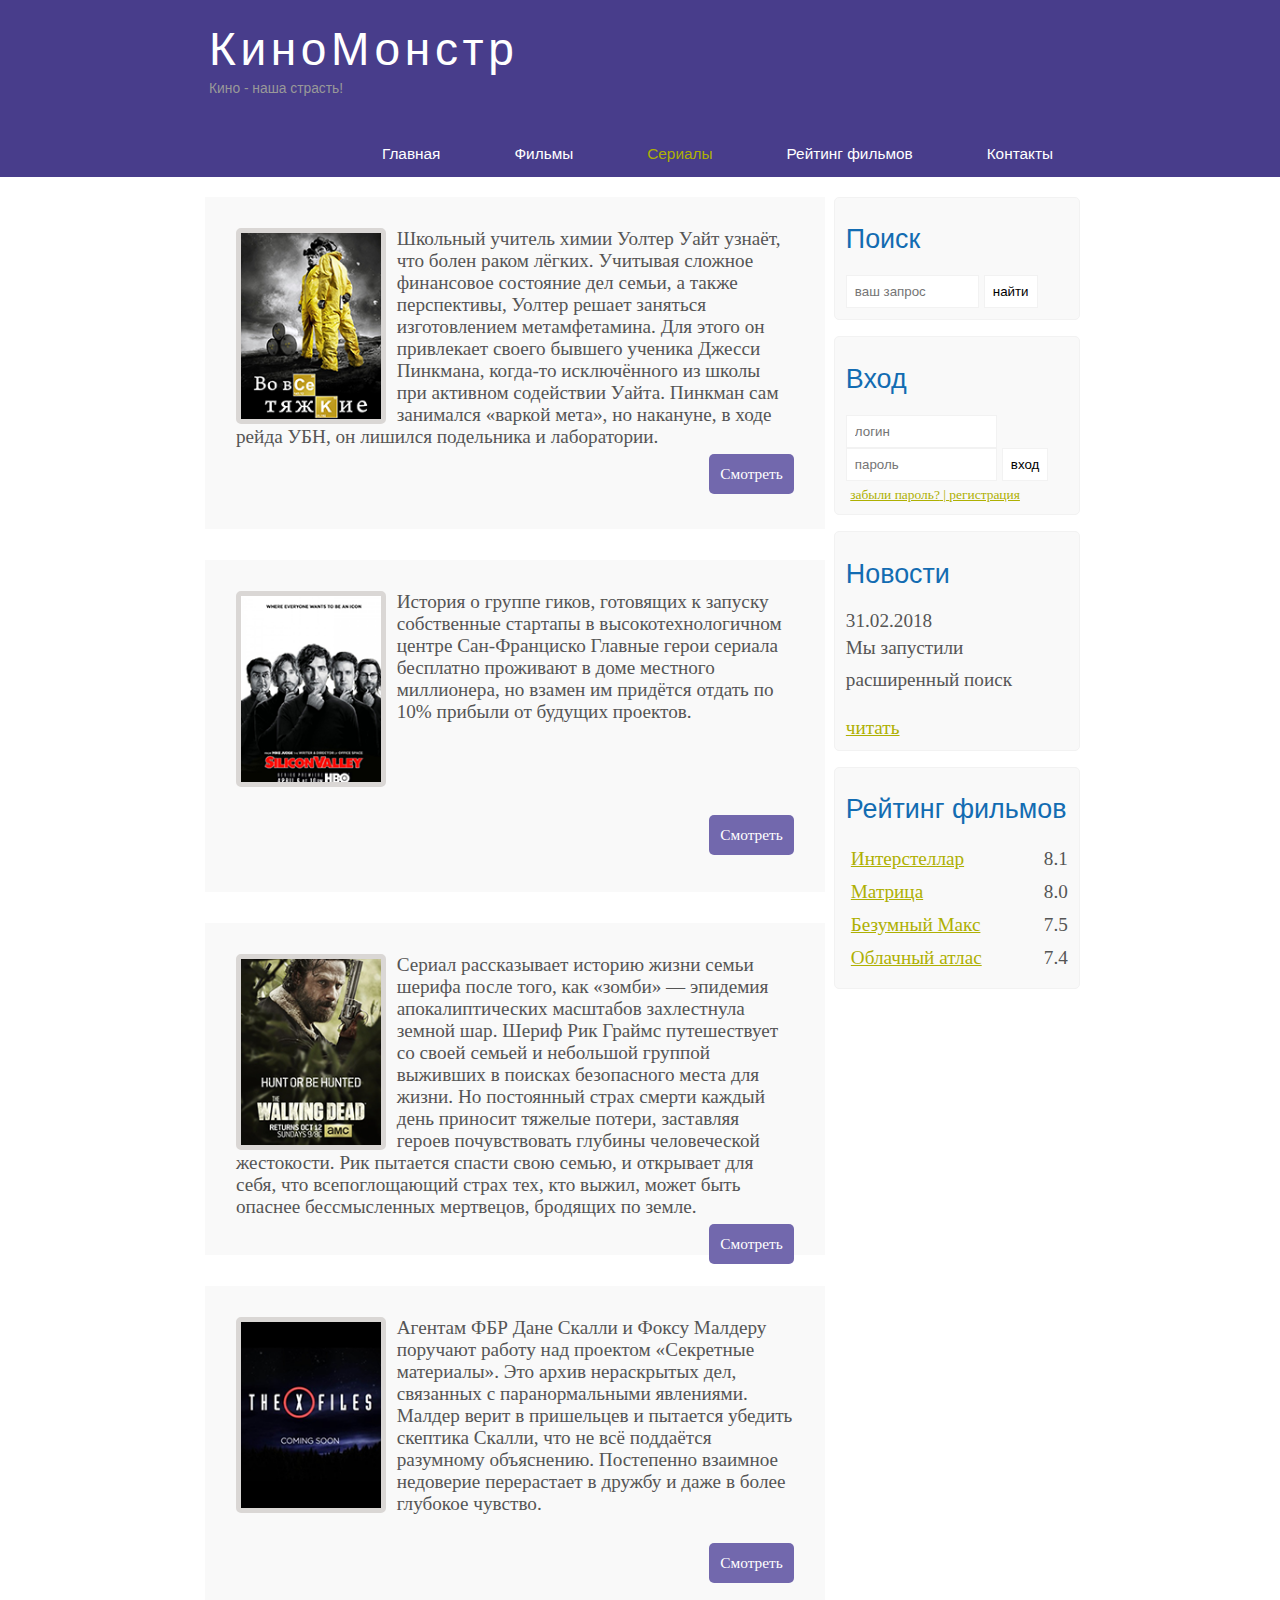
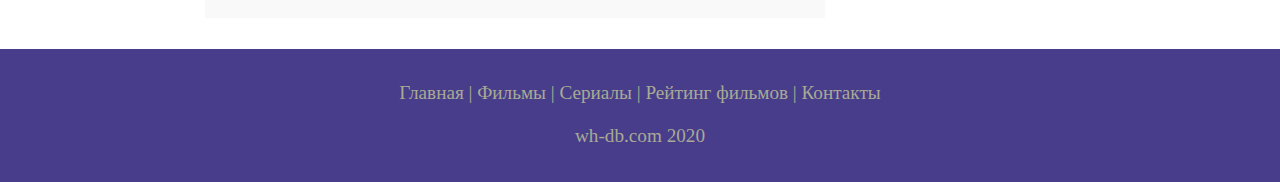
<file: TVseries.html>
<!DOCTYPE html>
<html lang="ru">

<head>
  <meta charset="UTF-8">
  <meta name="viewport" content="width=device-width, initial-scale=1.0">
  <meta http-equiv="X-UA-Compatible" content="IE=edge">
  <meta name="description" content="Киномонстр - портал о кино">
  <meta name="keywords" content="фильмы, фильмы онлайн, кино онлайн, hd" />
  <link rel="stylesheet" href="assets/css/style.css">
  <title>КиноМонстр</title>
</head>

<body>
  <div class="main">
    <div class="header">
      <div class="logo">
        <div class="logo__text">
          <h1><a href="index.html">КиноМонстр</a></h1>
          <h2>Кино - наша страсть!</h2>
        </div>
      </div>
      <!------------------------------------ menubar ------------------------------------>
      <div class="menubar">
        <ul class="menu">
          <li><a href="index.html">Главная</a></li>
          <li><a href="films.html">Фильмы</a></li>
          <li class="selected"><a href="TVseries.html">Сериалы</a></li>
          <li><a href="rating.html">Рейтинг фильмов</a></li>
          <li><a href="contact.html">Контакты</a></li>
        </ul>
      </div>
    </div>
    <!--------------------------------- site__content ------------------------------------>
    <div class="site__content">
      <div class="sidebar__container">
        <div class="sidebar">
          <h2>Поиск</h2>
          <form method="POST" action="#" id="search__form">
            <input type="search" name="search_filed" placeholder="ваш запрос" />
            <input type="submit" class="btn" value="найти" />
          </form>
        </div>
        <!--------------------------------- sidebar ------------------------------------>
        <div class="sidebar">
          <h2>Вход</h2>
          <form method="POST" action="#" id="login">
            <input type="text" name="login_field" placeholder="логин" />
            <input type="password" name="password_filed" placeholder="пароль" />
            <input type="submit" class="btn" value="вход" />
            <div class="lables_passreg_text">
              <span><a href="#"> забыли пароль?</span> | <span><a href="#"> регистрация</a></span></a>
            </div>
          </form>
        </div>

        <div class="sidebar">
          <h2>Новости</h2>
          <span>31.02.2018</span>
          <p>Мы запустили расширенный поиск</p>
          <a href="#">читать</a>
        </div>

        <div class="sidebar">
          <h2>Рейтинг фильмов</h2>
          <ul>
            <li><a href="show.html">Интерстеллар</a><span class="rating_sidebar">8.1</span></li>
            <li><a href="show_matrix.html">Матрица</a><span class="rating_sidebar">8.0</span></li>
            <li><a href="show_max.html">Безумный Макс</a><span class="rating_sidebar">7.5</span></li>
            <li><a href="show_cloud.html">Облачный атлас</a><span class="rating_sidebar">7.4</span></li>
          </ul>
        </div>
      </div>
      <!--------------------------------- content ------------------------------------>

      <div class="content">

        <div class="info__films">
          <img src="assets/img/breakingbad.png" alt="breakingbad">
          Школьный учитель химии Уолтер Уайт узнаёт, что болен раком лёгких. Учитывая сложное финансовое состояние дел
          семьи, а также перспективы, Уолтер решает заняться изготовлением метамфетамина. Для этого он привлекает своего
          бывшего ученика Джесси Пинкмана, когда-то исключённого из школы при активном содействии Уайта. Пинкман сам
          занимался «варкой мета», но накануне, в ходе рейда УБН, он лишился подельника и лаборатории.
          <div class="button"><a href="show.html">Смотреть</a>
          </div>
        </div>

        <div class="info__films">
          <img src="assets/img/silicon.png" alt="silicon">
          История о группе гиков, готовящих к запуску собственные стартапы в высокотехнологичном центре Сан-Франциско
          Главные герои сериала бесплатно проживают в доме местного миллионера, но взамен им придётся отдать по 10%
          прибыли от будущих проектов.
          <div class="button"><a href="#">Смотреть</a>
          </div>
        </div>

        <div class="info__films">
          <img src="assets/img/dead.png" alt="dead">
          Сериал рассказывает историю жизни семьи шерифа после того, как «зомби» — эпидемия апокалиптических масштабов
          захлестнула земной шар. Шериф Рик Граймс путешествует со своей семьей и небольшой группой выживших в поисках
          безопасного места для
          жизни. Но постоянный страх смерти каждый день приносит тяжелые потери, заставляя героев почувствовать глубины
          человеческой жестокости. Рик пытается спасти свою семью, и открывает для себя, что всепоглощающий страх тех,
          кто выжил, может быть опаснее бессмысленных мертвецов, бродящих по земле.
          <div class="button"><a href="#">Смотреть</a>
          </div>
        </div>

        <div class="info__films">
          <img src="assets/img/xfiles.png" alt="xfiles">
          Агентам ФБР Дане Скалли и Фоксу Малдеру поручают работу над проектом «Секретные материалы». Это архив
          нераскрытых дел, связанных с паранормальными явлениями. Малдер верит в пришельцев и пытается убедить скептика
          Скалли, что не всё поддаётся разумному объяснению. Постепенно взаимное недоверие перерастает в дружбу и даже в
          более глубокое чувство.
          <div class="button"><a href="#">Смотреть</a>
          </div>
        </div>

      </div>
    </div>
    <!--------------------------------- footer ------------------------------------>
    <div class="footer">
      <p>
        <a href="index.html">Главная</a> |
        <a href="films.html">Фильмы</a> |
        <a href="TVseries.html">Сериалы</a> |
        <a href="rating.html">Рейтинг фильмов</a> |
        <a href="contact.html">Контакты</a>
      </p>
      <p>wh-db.com 2020</p>
    </div>
  </div>
</body>

</html>
</file>
<file: assets/css/style.css>
* {
  margin: 0 auto;
  padding: 0;
}

body {
  font-size: 1.2em;
  background-color: #fff;
  color: #555;
}

p {
  padding: 0 0 20px 0;
  line-height: 1.7em;
}

input[type="text"],
input[type="password"],
input[type="search"] {
  color: #5d5d5d;
  width: 60%;
  padding: 8px;
}

input,
textarea {
  outline: none;
  border: none;
  border: solid 1px #f2f2f2;
}

h1,
h2 {
  font: normal 170% "century gothic", arial, sans-serif;
  margin: 0 0 15px 0;
  padding: 15px 0 5px 0;
  color: #000;
}

a,
a:hover {
  text-decoration: underline;
  color: #aeb002;
  outline: none;
}

h2 {
  font-size: 140%;
}

ul {
  margin: 2px 0 22px 17px;
}

ul li {
  margin: 0 0 6px 0;
  padding: 0 0 4px 5px;
  line-height: 1.5em;
}

.header {
  background-color: darkslateblue;
  height: 177px;
  font-size: 0.8em;
  margin-left: 0px;
  margin-right: 0px;
  min-width: 900px;
}

.main,
.logo,
.menubar,
.site__content,
.footer {
  margin-left: auto;
  margin-right: auto;
}

.logo {
  width: 880px;
  padding-bottom: 40px;
}

.logo h1,
.logo h2 {
  font: normal 300% "century gothic", arial, sans-serif;
  margin: 0 0 0 9px;
}

.logo__text h1,
.logo__text h1 a,
.logo__text h1 a :hover {
  padding: 22px 0 0 0;
  color: #fff;
  letter-spacing: 0.1em;
  text-decoration: none;
}

.logo__text h2 {
  font-size: 0.9em;
  padding: 4px 0 0 0;
  color: #999;
}

.menubar {
  width: 900px;
  height: 46px;
}

ul.menu {
  float: right;
}

ul.menu li {
  float: left;
  padding: 0 0 0 9px;
  list-style: none;
  margin: 1px 2px 0 0;
}

ul.menu li a {
  font: normal 100% "trebuchet ms", sans-serif;
  display: block;
  height: 20px;
  padding: 6px 35px 5px 28px;
  text-decoration: none;
  color: #fff;
}

ul.menu li.selected a {
  color: #aeb002;
}

ul.menu li a:hover {
  color: #e4ec05;
}

hr {
  border: solid 1px #f3f3f3;
}

/************* site__content *****************/

.site__content {
  width: 880px;
  overflow: hidden;
  margin: 20px auto 0 auto;
  background-color: #fff;
}

/************* sidebar *****************/

.sidebar__container {
  float: right;
  width: 224px;
}

.sidebar {
  float: right;
  width: 222px;
  padding: 5%;
  margin: 0 0 16px 0;
  border: solid 1px #f2f2f2;
  border-radius: 5px;
  background-color: #f9f9f9;
}

.btn {
  padding: 8px;
  cursor: pointer;
  background-color: #fff;
}

.sidebar h2 {
  color: #136cb2;
}

.lables_passreg_text {
  font-size: 0.7em;
  margin-top: 3%;
  margin-left: 2%;
}

.sidebar ul {
  margin: 0;
}

.sidebar ul li {
  list-style-type: none;
  margin: 0;
}

.sidebar .rating_sidebar {
  float: right;
}

/************* content *****************/

.content {
  text-align: left;
  width: 620px;
  padding: 0 0 0 5px;
  float: left;
}

.content a {
  text-decoration: none;
}

.posts__content {
  font-size: 0.8em;
}



/**************** img *****************/

.films__bloks {
  margin-bottom: 5%;
}

.films__bloks img {
  border: solid 5px #dad7d5;
  border-radius: 5px;
  width: 22%;
}

/*********** info__film__page *************/

.info__film__page {
  margin-top: 2%;
  margin-bottom: 4%;
}

.info__film__page .lable {
  font-size: 1.2em;
}

.info__film__page .value {
  font-size: 1em;
  color: #49945a;
  margin-right: 3%;
}

.description__film {
  margin-bottom: 15%;
}

.description__film img {
  float: left;
  margin-right: 2%;
  border-radius: 5px;
  border: solid 5px #dad7d5;
}

/*************** reviews ***************/

.reviews {
  margin-bottom: 4%;
  font-size: 0.9em;
}

.reviews .reviews__name {
  background-color: #7268ad;
  color: #f2f2f2;
  padding: 1%;
  border-top-left-radius: 5px;
  border-top-right-radius: 5px;
}

.reviews .reviews__text {
  padding-top: 2%;
  padding-bottom: 2%;
  padding-left: 2%;
}

/***************** send ****************/
.send {
  margin-bottom: 4%;
}

.send input[type="text"],
textarea {
  border: solid 1px #c3c3c3;
  margin-bottom: 2%;
}

.send input[type="text"] {
  width: 98%;
}

.send textarea {
  width: 624px;
  height: 200px;
}

.send input[type="submit"] {
  background-color: #7268ad;
  padding: 3%;
  color: #fff;
  border-radius: 5px;
}

/************* contact ****************/

.send__contact {
  margin-bottom: 4%;
}

.send__contact input[type="text"],
textarea {
  border: solid 1px #c3c3c3;
  margin-bottom: 2%;
}

.send__contact input[type="text"] {
  width: 500px;
}

.send__contact input[type="email"],
textarea {
  border: solid 1px #c3c3c3;
  margin-bottom: 2%;
}

.send__contact input[type="email"] {
  width: 500px;
  padding: 8px;
}

.send__contact textarea {
  width: 515px;
  height: 200px;
}

.send__contact input[type="submit"] {
  background-color: #7268ad;
  padding: 3%;
  color: #fff;
  border-radius: 5px;
}

/************* info__films ****************/

.info__films {
  margin-bottom: 5%;
  background-color: #f9f9f9;
  padding: 5%;
  height: 270px;
}

.info__films img {
  float: left;
  margin-right: 2%;
  border-radius: 5px;
  border: solid 5px #dad7d5;
  width: 25%;
}

.button {
  background-color: #7268ad;
  padding: 2%;
  color: #fff;
  border-radius: 5px;
  float: right;
  margin-top: 5%;
  clear: both;
  font-size: 0.8em;
}

.button a {
  color: #fff;
}

/************* rating *****************/

table {
  width: 100%;
  border: solid 1px #f4f4f4;
}

td {
  padding: 2%;
  border: solid 1px #f4f4f4;
}

td img {
  width: 60px;
  vertical-align: middle;
}

.center {
  text-align: center;
}

.rating {
  font-weight: bold;
}

/************* footer *****************/

.footer {
  width: 100%;
  height: 100px;
  padding: 28px 0 5px 0;
  text-align: center;
  background-color: darkslateblue;
  color: #a8aa94;
  margin-left: 0px;
  margin-right: 0px;
  min-width: 900px;
}

.footer a {
  color: #a8aa94;
  text-decoration: none;
}

.footer a:hover {
  color: #fff;
  text-decoration: none;
}

.footer p {
  padding: 0 0 10px 0;
}

/************* CSS mobile *****************/
@media only screen and (min-device-width : 320px) and (max-device-width : 568px) {
  .header {
    background-color: #3d8b50;
    min-width: 100%;
    height: 20%;
    text-align: center;
  }

  .logo {
    width: 100%;
  }

  .site__content {
    width: 100%;
  }

  .menubar {
    width: 100%;
    height: 100%;
  }

  .content {
    width: 100%;
    text-align: center;
  }

  .site__content {
    width: 100%;
    text-align: center;
  }

  .sidebar__container {
    display: none;
  }

  .footer {
    display: none;
  }

  ul.menu {
    float: none;
  }

  ul.menu li {
    margin: 0;
    padding: 0;
    float: none;
  }

  .logo h1 {
    font: normal 235% 'century gothic', arial, sans-serif;
  }

  .logo h2 {
    font: normal 100% 'century gothic', arial, sans-serif;
    color: white;
  }

  .content h1,
  h2 {
    font: normal 110% 'century gothic', arial;
  }

  .films__bloks img {
    width: 43%;
  }

  .posts__content p {
    line-height: 1.5em;
    padding: 3%;
    text-align: left;
  }

  .posts p {
    font-size: 120%;
  }

  /* films page */

  .info__films {
    float: none;
    height: 100%;
  }

  .info__films img {
    width: 90%;
    margin-bottom: 5%;
  }

  .button {
    float: none;
  }

  /* rating page */

  table {
    display: block;
  }

  th {
    font-size: 75%;
  }

  td {
    padding: 0;
    margin: 0;
    font-size: 95%;
    text-align: left;
  }

  /* show page */

  iframe {
    width: 88%;
    height: 100%;
  }

  .description__film {
    width: 90%;
    text-align: left;
    margin-left: 2%;
  }

  .description__film img {
    float: none;
    width: 73%;
    display: block;
    margin: 0;
    padding: 0;
    margin-left: 11%;
    margin-bottom: 7%;
  }

  .reviews {
    text-align: left;
    width: 96%;
  }

  .send input[type="text"] {
    width: 88%;
  }

  .send textarea {
    width: 93%;
  }

  /* contact page */

  .send__contact {
    width: 88%;
  }

  .send__contact input[type="text"],
  .send__contact input[type="email"] {
    width: 88%;
  }

  .send__contact textarea {
    width: 94%;
  }

}
</file>
